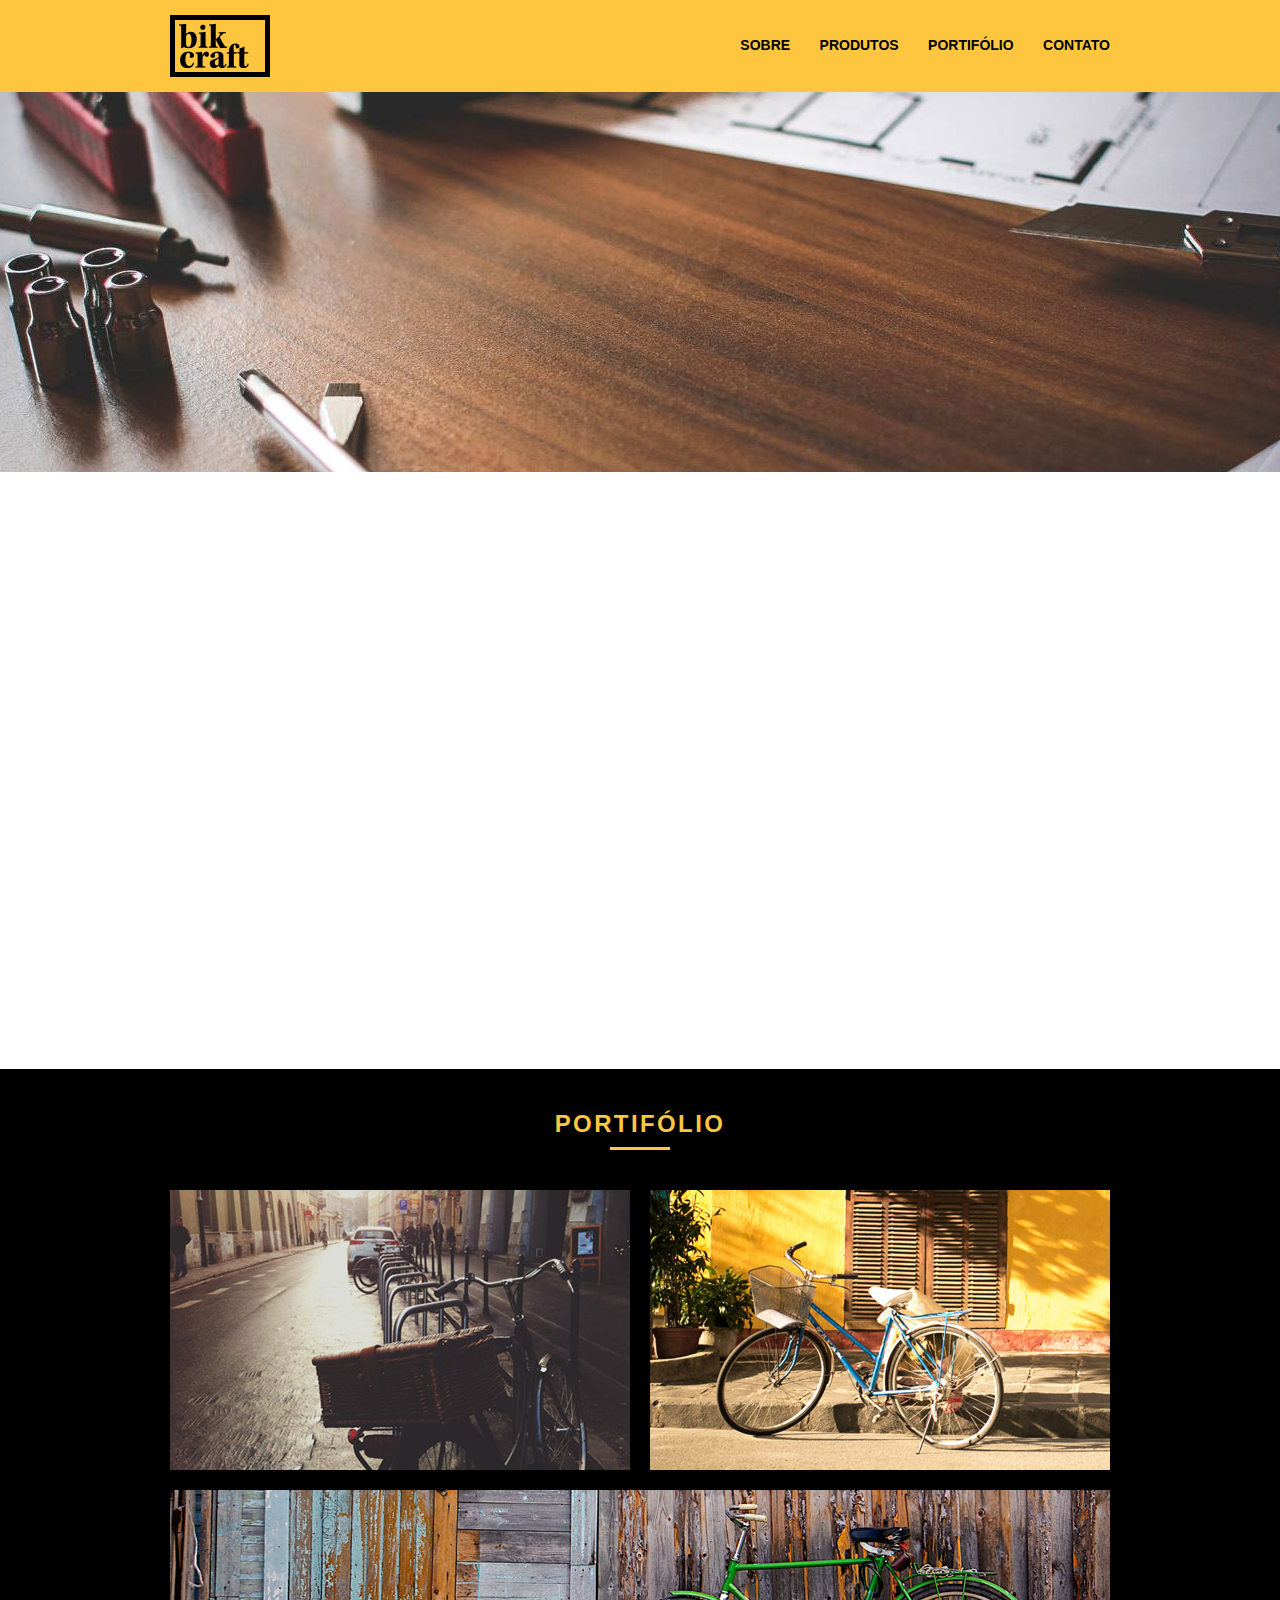
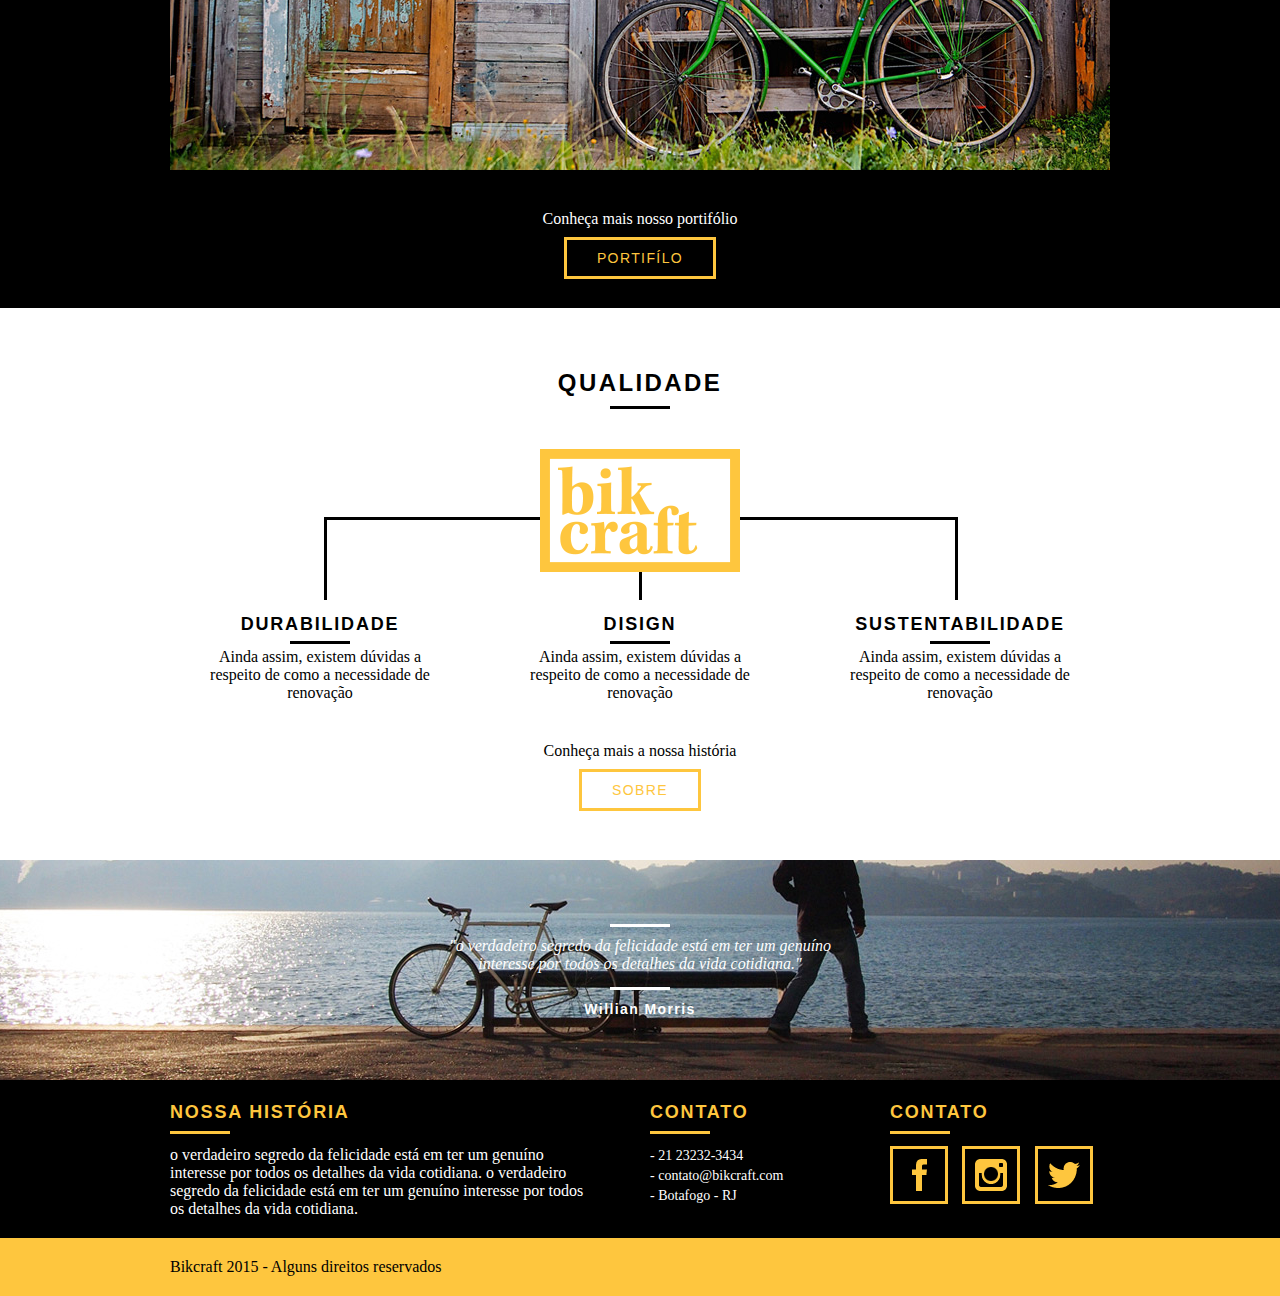
<file: web/index.html>
<!DOCTYPE html>
<html lang="pt-br">
	<head>
		<meta charset="utf-8">
		<title>Bikcraft - Bicibletas Personalizadas</title>
		<meta name="description" content="Compre sua bicicleta personalizada na Bikcraft, 
		possuímos modelos passeio, retor e esporte.">

		<meta property="og:type" content="website"/>
		<meta property="og:title" content="Bikcraft - Bicibletas Personalizadas"/>
		<meta property="og:description" content="Compre sua bicicleta personalizada na 
		Bikcraft, possuímos modelos passeio, retor e esporte."/>
		<meta property="og:url" content="http://bikcraft.com"/>
		<meta property="og:image" content="http://bikcraft.com/img/og-image.png"/>

		<meta name="viewport" content="width=device-width, initial-scale=1">

		<link rel="shortcut icon" href="5898favicon.ico">

		<link rel="stylesheet" href="css/normalize.css">
		<link rel="stylesheet" href="css/reset.css">
		<link rel="stylesheet" href="css/grid.css">
		<link rel="stylesheet" href="css/style.css">
		<script src="js/libs/modernizr.custom.45655.js"></script>
	</head>
	
	<body>
		<header  class="header">
			<div class="container  ">
				<a href="index.html" class="grid-4">
					<img src="img/logo.png"  alt="logo">
				</a>
				<nav class="grid-12 header_menu">
					<ul>
						<li><a href="sobre.html">Sobre</a></li>
						<li><a href="produtos.html">Produtos</a></li>
						<li><a href="portifolio.html">Portifólio</a></li>
						<li><a href="contato.html">Contato</a></li> 
					</ul>
				</nav>
			</div>
		</header>

		<section class="introducao">
			<div class="container">
				<h1>Bicicletas Feitas a Mão</h1>
				<blockquote class="quote-externo">
					<p>"não tenha nada em sua casa que você não considere útil ou acredita ser bonito"</p>
					<cite>Willian Morris</cite>
				</blockquote>
				<a href="produtos.html" class="btn">Orçamento</a>
			</div>
		</section>

		<section class="produtos container animar">
			<h2 class="subtitulo">Produtos</h2>
			<ul class="lista_produtos">
				<li class="grid-1-3">
					<div class="produtos-icones">
						<img src="img/produtos/passeio.png" alt="Bikcraft Passeio">
					</div>
					<h3>Passeio</h3>
					<p>Ainda assim, existem dúvidas a respeito de como a necessidade de renovação</p>
				</li>

				<li class="grid-1-3">
					<div class="produtos-icones">
						<img src="img/produtos/esporte.png" alt="Bikcraft Esporte">
					</div>
					<h3>Esporte</h3>
					<p>Ainda assim, existem dúvidas a respeito de como a necessidade de renovação</p>
				</li>

				<li class="grid-1-3">
					<div class="produtos-icones">
						<img src="img/produtos/retro.png" alt="Bikcraft Retro">
					</div>
					<h3>Retro</h3>
					<p>Ainda assim, existem dúvidas a respeito de como a necessidade de renovação</p>
				</li>
			</ul>

			<div class="call">
				<p>Clique aqui e veja os detalhes dos produtos</p>
				<a href="produtos.html" class="btn btn-preto">Produtos</a>
			</div>
		</section>
		<!-- FECHA PRODUTOS -->

		<section class="portifolio">
			<div class="container">
				<h2 class="subtitulo">Portifólio</h2>
					<div class="portifolio_lista">
						<div class="grid-8"><img src="img/portfolio/retro.jpg" alt="Bicicleta Retro"></div>
						<div class="grid-8"><img src="img/portfolio/passeio.jpg" alt="Bicicleta Passeio"></div>
						<div class="grid-16"><img src="img/portfolio/esporte.jpg" alt="Bicicleta Esporte"></div>
					</div>

					<div class="call">
						<p>Conheça mais nosso portifólio</p>
						<a href="portifolio.html" class="btn">Portifílo</a>
					</div>
			</div>
		</section>

		<section class="qualidade container">
			<h2 class="subtitulo">Qualidade</h2>
			<img src="img/bikcraft-qualidade.png" alt="Bikcraft">
			<ul class="qualidade_lista">
				<li class="grid-1-3">
					<h3>Durabilidade</h3>
					<p>Ainda assim, existem dúvidas a respeito de como a necessidade de renovação</p>
				</li>
				<li class="grid-1-3"> 
					<h3>Disign</h3>
					<p>Ainda assim, existem dúvidas a respeito de como a necessidade de renovação</p>
				</li>
				<li class="grid-1-3">
					<h3>Sustentabilidade</h3>
					<p>Ainda assim, existem dúvidas a respeito de como a necessidade de renovação</p>
				</li>
			</ul>

			<div class="call">
				<p>Conheça mais a nossa história</p>
				<a href="sobre.html" class="btn btn-preto">Sobre</a>
			</div>
		</section>

		<section class="quebra"> 
			<div>
				<blockquote class="quote-externo">
					<p>"o verdadeiro segredo da felicidade está em ter um genuíno 
					interesse por todos os detalhes da vida cotidiana."</p>
					<cite>Willian Morris</cite>
				</blockquote>
			</div>
		</section>

		<footer>
			<div class="footer">
				<div class="container">
					<div class="grid-8 footer_historia">
						<h3>Nossa história</h3>
						<p>o verdadeiro segredo da felicidade está em ter um genuíno 
						interesse por todos os detalhes da vida cotidiana.
						o verdadeiro segredo da felicidade está em ter um genuíno 
						interesse por todos os detalhes da vida cotidiana.</p>
					</div>
					<div class="grid-4 footer_contato">
						<h3>Contato</h3>
						<ul>
							<li>- 21 23232-3434</li>
							<li>- contato@bikcraft.com</li>
							<li>- Botafogo - RJ</li>
						</ul>
					</div>
					<div class="grid-4 footer_redes">
						<h3>Contato</h3>
						<ul>
							<li><a href="http://facebook.com" target="_blank"><img src="img/redes-sociais/facebook.png"></a></li>
							<li><a href="http://instagram.com" target="_blank"><img src="img/redes-sociais/instagram.png"></a></li>
							<li><a href="http://twitter.com" target="_blank"><img src="img/redes-sociais/twitter.png"></a></li>
						</ul>
					</div>
				</div>
			</div>

			<div class="copy">
				<div class="container">
					<p class="grid-16"> Bikcraft 2015 - Alguns direitos reservados</p>
				</div>
			</div>
		</footer>

		<!--JS-->
		<script src="//jax.googleapis.com/ajax/libs/jquery/1.11.2/jquery.min.js"></script>
		<script> window.jQuery || document.write('<script src="js/libs/jquery-1.11.2.min.js"><\/script>')</script>
		
		<script src="js/plugins.js"></script>
		<script src="js/main.js"></script>
		<!--JS-->

	</body>
</html>
</file>
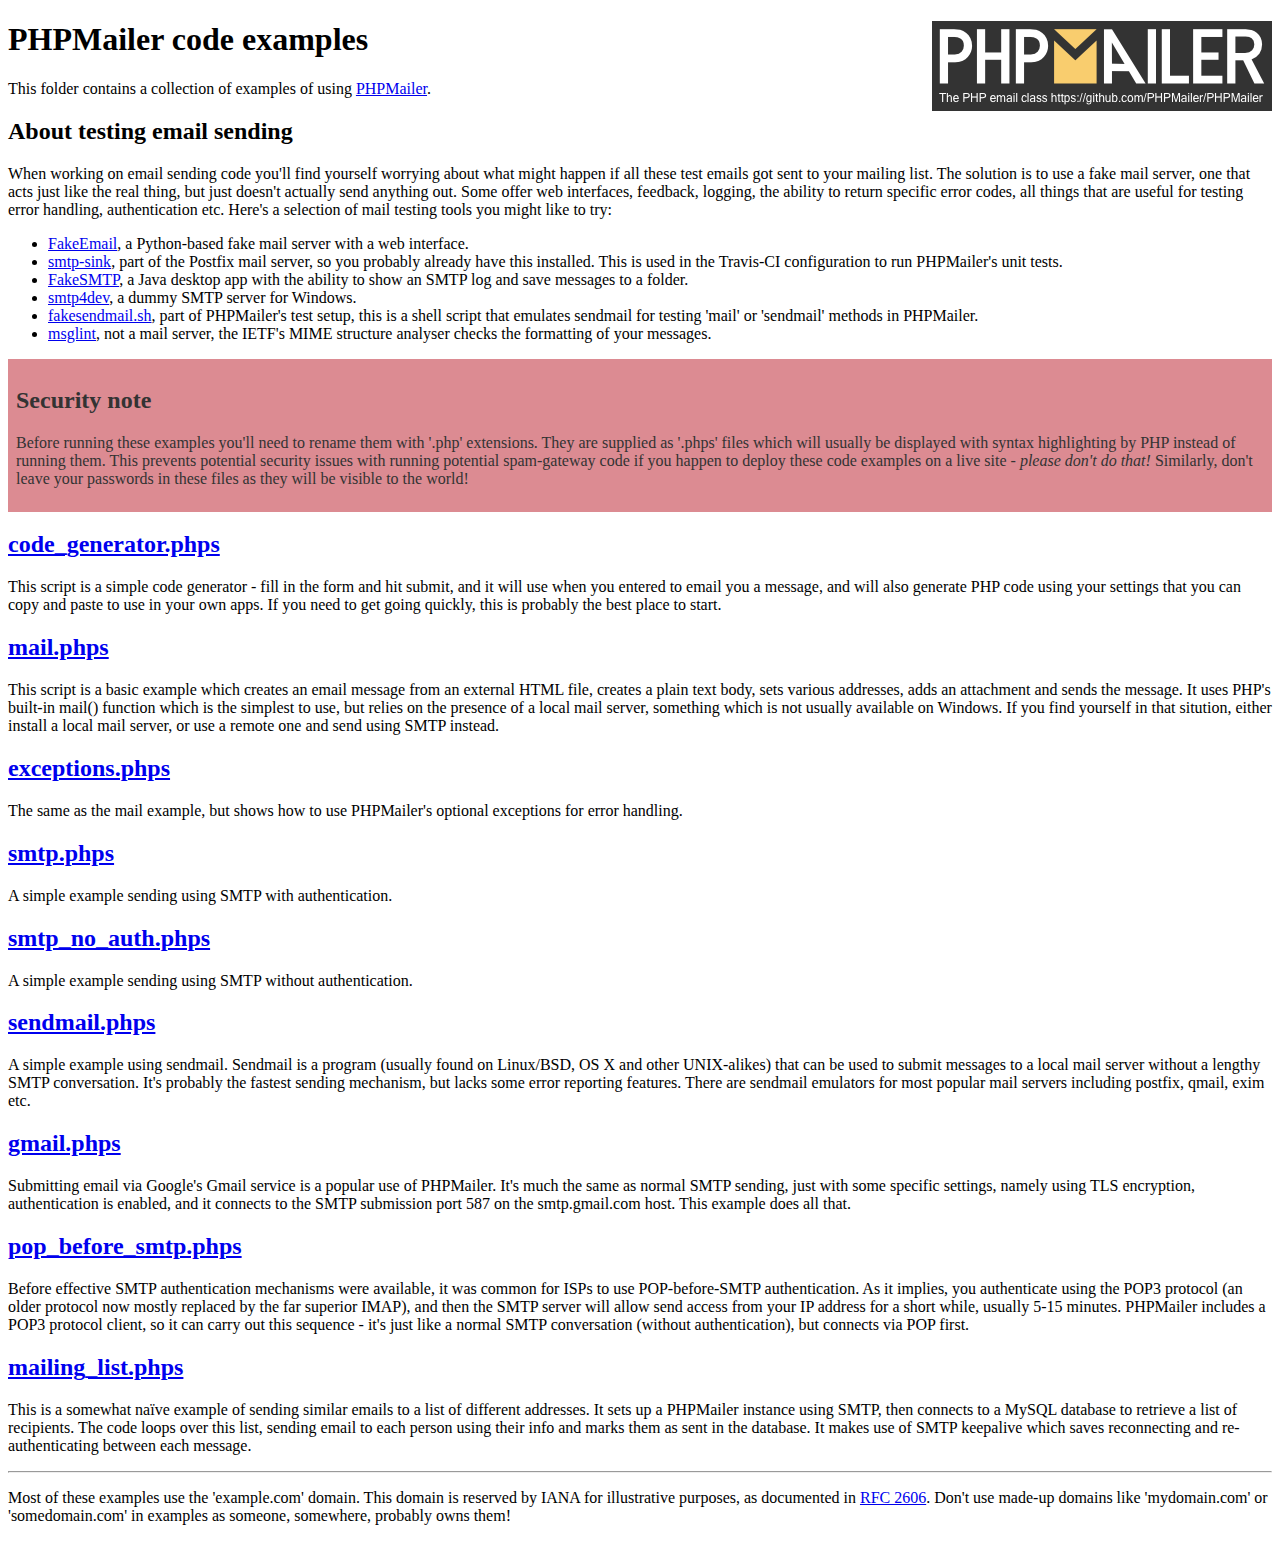
<file: web/PHPMailer/examples/index.html>
<!DOCTYPE html>
<html>
<head>
	<meta charset="UTF-8">
	<title>PHPMailer Examples</title>
</head>
<body>
<h1>PHPMailer code examples<a href="https://github.com/PHPMailer/PHPMailer"><img src="images/phpmailer.png" style="float:right; border:0;" alt="PHPMailer logo"></a></h1>
<p>This folder contains a collection of examples of using <a href="https://github.com/PHPMailer/PHPMailer">PHPMailer</a>.</p>
<h2>About testing email sending</h2>
<p>When working on email sending code you'll find yourself worrying about what might happen if all these test emails got sent to your mailing list. The solution is to use a fake mail server, one that acts just like the real thing, but just doesn't actually send anything out. Some offer web interfaces, feedback, logging, the ability to return specific error codes, all things that are useful for testing error handling, authentication etc. Here's a selection of mail testing tools you might like to try:</p>
<ul>
  <li><a href="https://github.com/isotoma/FakeEmail">FakeEmail</a>, a Python-based fake mail server with a web interface.</li>
  <li><a href="http://www.postfix.org/smtp-sink.1.html">smtp-sink</a>, part of the Postfix mail server, so you probably already have this installed. This is used in the Travis-CI configuration to run PHPMailer's unit tests.</li>
  <li><a href="https://github.com/Nilhcem/FakeSMTP">FakeSMTP</a>, a Java desktop app with the ability to show an SMTP log and save messages to a folder.</li>
  <li><a href="http://smtp4dev.codeplex.com">smtp4dev</a>, a dummy SMTP server for Windows.</li>
  <li><a href="https://github.com/PHPMailer/PHPMailer/blob/master/test/fakesendmail.sh">fakesendmail.sh</a>, part of PHPMailer's test setup, this is a shell script that emulates sendmail for testing 'mail' or 'sendmail' methods in PHPMailer.</li>
  <li><a href="http://tools.ietf.org/tools/msglint/">msglint</a>, not a mail server, the IETF's MIME structure analyser checks the formatting of your messages.</li>
</ul>
<div style="padding: 8px; color: #333333; background-color: #dc8b92">
<h2>Security note</h2>
<p>Before running these examples you'll need to rename them with '.php' extensions. They are supplied as '.phps' files which will usually be displayed with syntax highlighting by PHP instead of running them. This prevents potential security issues with running potential spam-gateway code if you happen to deploy these code examples on a live site - <em>please don't do that!</em> Similarly, don't leave your passwords in these files as they will be visible to the world!</p>
</div>
<h2><a href="code_generator.phps">code_generator.phps</a></h2>
<p>This script is a simple code generator - fill in the form and hit submit, and it will use when you entered to email you a message, and will also generate PHP code using your settings that you can copy and paste to use in your own apps. If you need to get going quickly, this is probably the best place to start.</p>
<h2><a href="mail.phps">mail.phps</a></h2>
<p>This script is a basic example which creates an email message from an external HTML file, creates a plain text body, sets various addresses, adds an attachment and sends the message. It uses PHP's built-in mail() function which is the simplest to use, but relies on the presence of a local mail server, something which is not usually available on Windows. If you find yourself in that sitution, either install a local mail server, or use a remote one and send using SMTP instead.</p>
<h2><a href="exceptions.phps">exceptions.phps</a></h2>
<p>The same as the mail example, but shows how to use PHPMailer's optional exceptions for error handling.</p>
<h2><a href="smtp.phps">smtp.phps</a></h2>
<p>A simple example sending using SMTP with authentication.</p>
<h2><a href="smtp_no_auth.phps">smtp_no_auth.phps</a></h2>
<p>A simple example sending using SMTP without authentication.</p>
<h2><a href="sendmail.phps">sendmail.phps</a></h2>
<p>A simple example using sendmail. Sendmail is a program (usually found on Linux/BSD, OS X and other UNIX-alikes) that can be used to submit messages to a local mail server without a lengthy SMTP conversation. It's probably the fastest sending mechanism, but lacks some error reporting features. There are sendmail emulators for most popular mail servers including postfix, qmail, exim etc.</p>
<h2><a href="gmail.phps">gmail.phps</a></h2>
<p>Submitting email via Google's Gmail service is a popular use of PHPMailer. It's much the same as normal SMTP sending, just with some specific settings, namely using TLS encryption, authentication is enabled, and it connects to the SMTP submission port 587 on the smtp.gmail.com host. This example does all that.</p>
<h2><a href="pop_before_smtp.phps">pop_before_smtp.phps</a></h2>
<p>Before effective SMTP authentication mechanisms were available, it was common for ISPs to use POP-before-SMTP authentication. As it implies, you authenticate using the POP3 protocol (an older protocol now mostly replaced by the far superior IMAP), and then the SMTP server will allow send access from your IP address for a short while, usually 5-15 minutes. PHPMailer includes a POP3 protocol client, so it can carry out this sequence - it's just like a normal SMTP conversation (without authentication), but connects via POP first.</p>
<h2><a href="mailing_list.phps">mailing_list.phps</a></h2>
<p>This is a somewhat naïve example of sending similar emails to a list of different addresses. It sets up a PHPMailer instance using SMTP, then connects to a MySQL database to retrieve a list of recipients. The code loops over this list, sending email to each person using their info and marks them as sent in the database. It makes use of SMTP keepalive which saves reconnecting and re-authenticating between each message.</p>
<hr>
<p>Most of these examples use the 'example.com' domain. This domain is reserved by IANA for illustrative purposes, as documented in <a href="http://tools.ietf.org/html/rfc2606">RFC 2606</a>. Don't use made-up domains like 'mydomain.com' or 'somedomain.com' in examples as someone, somewhere, probably owns them!</p>
</body>
</html>
</file>
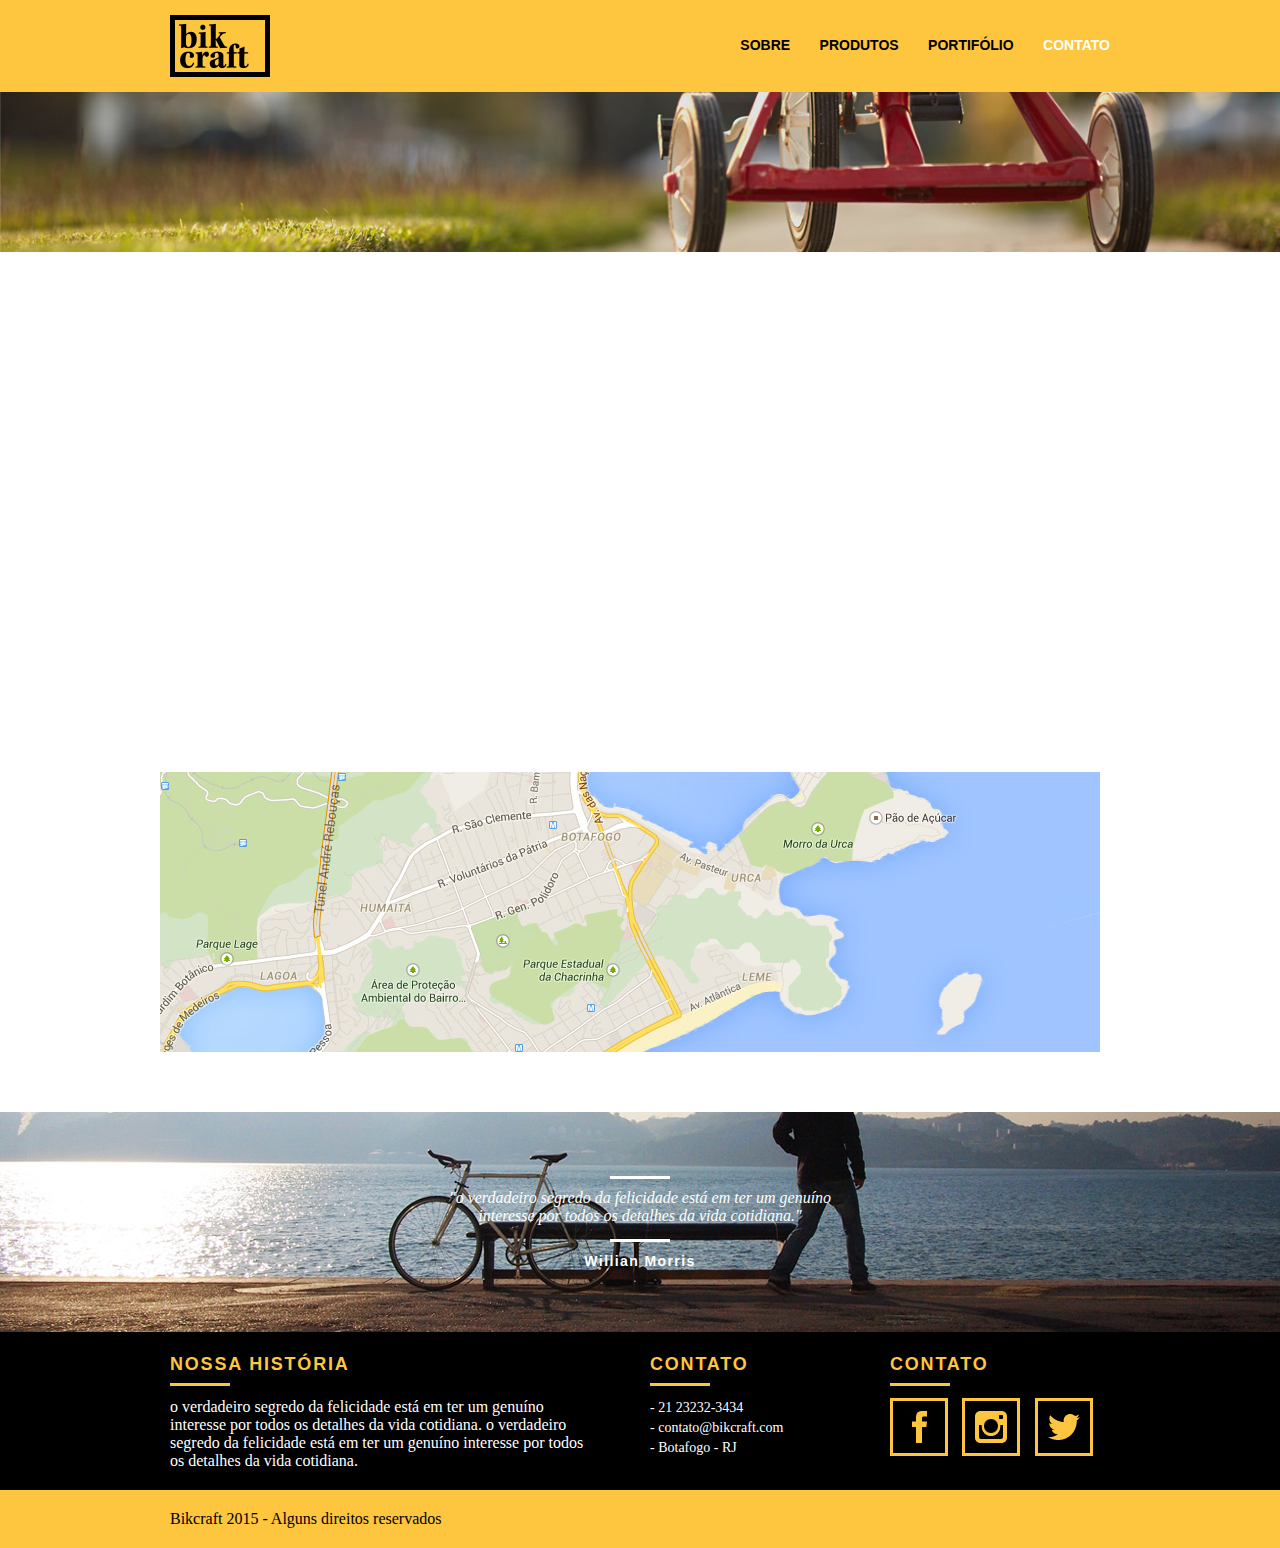
<file: web/contato.html>
<!DOCTYPE html>
<html lang="pt-br">
    <head>
        <meta charset="utf-8">
        <title>Contato</title>

        <meta name="description" content="Compre sua bicicleta personalizada na Bikcraft, 
		possuímos modelos passeio, retor e esporte.">

		<meta property="og:type" content="website"/>
		<meta property="og:title" content="Bikcraft - Bicibletas Personalizadas"/>
		<meta property="og:description" content="Compre sua bicicleta personalizada na 
		Bikcraft, possuímos modelos passeio, retor e esporte."/>
		<meta property="og:url" content="http://bikcraft.com"/>
		<meta property="og:image" content="http://bikcraft.com/img/og-image.png"/>

		<meta name="viewport" content="width=device-width, initial-scale=1">

		<link rel="shortcut icon" href="5898favicon.ico">

        <link rel="stylesheet" href="css/normalize.css">
		<link rel="stylesheet" href="css/reset.css">
		<link rel="stylesheet" href="css/grid.css">
        <link rel="stylesheet" href="css/style.css">
        <script src="js/libs/modernizr.custom.45655.js"></script>
    </head>

    
    <body>
        <header  class="header">
            <div class="container">
                <a href="index.html" class="grid-4">
                    <img src="img/logo.png"  alt="logo">
                </a>
                <nav class="grid-12 header_menu">
                    <ul>
                        <li><a href="sobre.html">Sobre</a></li>
                        <li><a href="produtos.html">Produtos</a></li>
                        <li><a href="portifolio.html">Portifólio</a></li>
                        <li><a href="contato.html" class="ativo">Contato</a></li> 
                    </ul>
                </nav>
            </div>
        </header>

        <section class="introducao-interna interna_contato">
            <div class="container">
                <h1>Contato</h1>
                <p>Entre em conato com nossa equipe</p>
            </div>
        </section>

        <section class="contato container animar-interno">
            <form action="enviar.php" method="post" name="form" class="contato_form grid-8 formphp">
                <label for="nome">Nome</label>
                <input id="nome" name="nome" type="text">
                <label for="email">E-mail</label>
                <input id="email" name="email" type="text">
                <label for="telefone">Telefone</label>
                <input id="telefone" name="telefone" type="text">
            
                <label class="nao-aparece">Se você não é um robô, deixe em branco.</label>
                <input type="text" class="nao-aparece" name="leaveblank">
                <label class="nao-aparece">Se você não é um robô, não mude este campo.</label>
                <input type="text" class="nao-aparece" name="dontchange" value="http://" >
            
                <label for="mensagem">Mensagem</label>
                <textarea name="mensagem" id="mensagem"></textarea>
            
                <button id="enviar" name="enviar" type="submit" class="btn btn-preto">Enviar</button>
            </form>

            <div class="contato_dados grid-8">
                <h3>Dados</h3>
                <span>+55 21 93223 3232</span>
                <span class="dados_email">orcamento@bikcraft.com</span>
                <span>Rua Ali Perto - Botafogo</span>
                <span class="dados_end">Rio de Janeiro - RJ - Brasil</span>

                <h3>Monte a sua Bikcraft</h3>
                <p>Escolha as especificações:</p>
                <ul>
                    <li><a href="http://facebook.com" target="_blank"><img src="img/redes-sociais/facebook.png"></a></li>
                    <li><a href="http://instagram.com" target="_blank"><img src="img/redes-sociais/instagram.png"></a></li>
                    <li><a href="http://twitter.com" target="_blank"><img src="img/redes-sociais/twitter.png"></a></li>
                </ul>
            </div>
        </section>

        <section class="container contato_mapa">
            <a href="http://google.com" target="_blank">
                <img src="img/endereco-bikcraft.jpg" alt="Endereço Bikcraft">
            </a>
        </section>

        <section class="quebra"> 
            <div>
                <blockquote class="quote-externo">
                    <p>"o verdadeiro segredo da felicidade está em ter um genuíno 
                    interesse por todos os detalhes da vida cotidiana."</p>
                    <cite>Willian Morris</cite>
                </blockquote>
            </div>
        </section>


        <footer>
            <div class="footer">
                <div class="container">
                    <div class="grid-8 footer_historia">
                        <h3>Nossa história</h3>
                        <p>o verdadeiro segredo da felicidade está em ter um genuíno 
                        interesse por todos os detalhes da vida cotidiana.
                        o verdadeiro segredo da felicidade está em ter um genuíno 
                        interesse por todos os detalhes da vida cotidiana.</p>
                    </div>
                    <div class="grid-4 footer_contato">
                        <h3>Contato</h3>
                        <ul>
                            <li>- 21 23232-3434</li>
                            <li>- contato@bikcraft.com</li>
                            <li>- Botafogo - RJ</li>
                        </ul>
                    </div>
                    <div class="grid-4 footer_redes">
                        <h3>Contato</h3>
                        <ul>
                            <li><a href="http://facebook.com" target="_blank"><img src="img/redes-sociais/facebook.png"></a></li>
                            <li><a href="http://instagram.com" target="_blank"><img src="img/redes-sociais/instagram.png"></a></li>
                            <li><a href="http://twitter.com" target="_blank"><img src="img/redes-sociais/twitter.png"></a></li>
                        </ul>
                    </div>
                </div>
            </div>
            <div class="copy">
                <div class="container">
                    <p class="grid-16"> Bikcraft 2015 - Alguns direitos reservados</p>
                </div>
            </div>
        </footer>

		<!--JS-->
		<script src="//jax.googleapis.com/ajax/libs/jquery/1.11.2/jquery.min.js"></script>
		<script> window.jQuery || document.write('<script src="js/libs/jquery-1.11.2.min.js"><\/script>')</script>
		
		<script src="js/plugins.js"></script>
		<script src="js/main.js"></script>
		<!--JS-->

    </body>
</html>
</file>
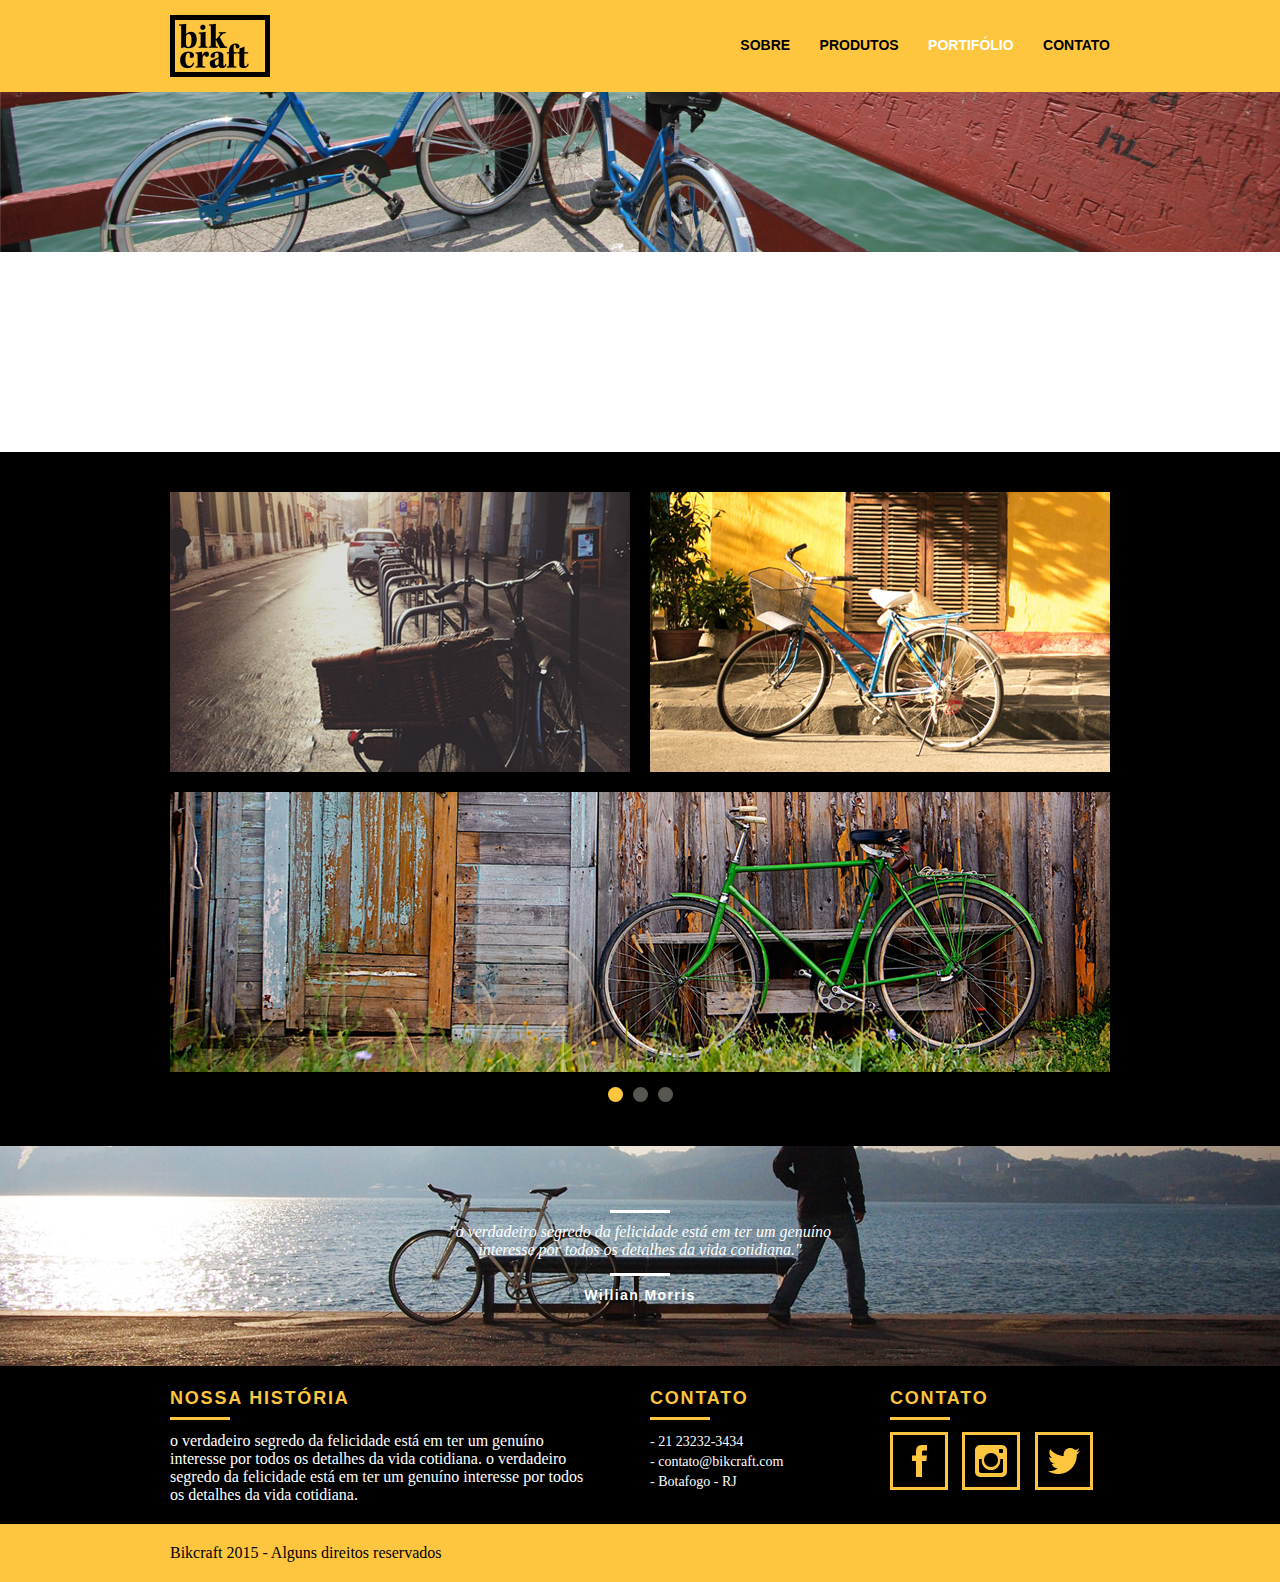
<file: web/portifolio.html>
<!DOCTYPE html>
<html lang="pt-br">
    <head>
        <meta charset="utf-8">
        <title>Portifólio</title>

        <meta name="description" content="Compre sua bicicleta personalizada na Bikcraft, 
		possuímos modelos passeio, retor e esporte.">

		<meta property="og:type" content="website"/>
		<meta property="og:title" content="Bikcraft - Bicibletas Personalizadas"/>
		<meta property="og:description" content="Compre sua bicicleta personalizada na 
		Bikcraft, possuímos modelos passeio, retor e esporte."/>
		<meta property="og:url" content="http://bikcraft.com"/>
		<meta property="og:image" content="http://bikcraft.com/img/og-image.png"/>

		<meta name="viewport" content="width=device-width, initial-scale=1">

		<link rel="shortcut icon" href="5898favicon.ico">

        <link rel="stylesheet" href="css/normalize.css">
		<link rel="stylesheet" href="css/reset.css">
		<link rel="stylesheet" href="css/grid.css">
        <link rel="stylesheet" href="css/style.css">
        <script src="js/libs/modernizr.custom.45655.js"></script>
    </head>

    
    <body>
        <header  class="header">
            <div class="container  ">
                <a href="index.html" class="grid-4">
                    <img src="img/logo.png"  alt="logo">
                </a>
                <nav class="grid-12 header_menu">
                    <ul>
                        <li><a href="sobre.html">Sobre</a></li>
                        <li><a href="produtos.html">Produtos</a></li>
                        <li><a href="portifolio.html" class="ativo">Portifólio</a></li>
                        <li><a href="contato.html">Contato</a></li> 
                    </ul>
                </nav>
            </div>
        </header>

        <section class="introducao-interna interna_portifolio">
            <div class="container">
                <h1>Portifólio</h1>
                <p>Conheça os projetos que amamos mostrar</p>
            </div>
        </section>

        <section class="container animar-interno">
            <ul class="rslides">
                <li>
                    <blockquote class="quote_clientes">
                        <p>"No mundo atual, a contínua expansão de nossa atividade cumpre um papel
                        essencial na formulação da gestão inovadora da qual fazemos parte."</p>
                        <cite>Barbara Moss</cite>
                    </blockquote>
                </li>

                <li>
                    <blockquote class="quote_clientes">
                        <p>"Nossa atividade cumpre um papel
                        essencial na formulação da gestão inovadora da qual fazemos parte."</p>
                        <cite>Edvaldo Troxa</cite>
                    </blockquote>
                </li>

                <li>
                    <blockquote class="quote_clientes">
                        <p>"No mundo atual, a contínua expansão de nossa atividade cumpre um papel, 
                        a contínua expansão de nossa atividade cumpre
                        essencial na formulação da gestão inovadora da qual fazemos parte."</p>
                        <cite>Raimulda Pereira</cite>
                    </blockquote>
                </li>
            </ul>
        </section>

        <section class="portifolio">
			<div class="container">
                    <ul class="portifolio_lista rslides_portfolio">
                        <li>
                            <div class="grid-8"><img src="img/portfolio/retro.jpg" alt="Bicicleta Retro"></div>
                            <div class="grid-8"><img src="img/portfolio/passeio.jpg" alt="Bicicleta Passeio"></div>
                            <div class="grid-16"><img src="img/portfolio/esporte.jpg" alt="Bicicleta Esporte"></div>
                        </li>
                        <li>
                            <div class="grid-8"><img src="img/portfolio/passeio.jpg" alt="Bicicleta Retro"></div>
                            <div class="grid-8"><img src="img/portfolio/passeio.jpg" alt="Bicicleta Passeio"></div>
                            <div class="grid-16"><img src="img/portfolio/esporte.jpg" alt="Bicicleta Esporte"></div>
                        </li>
                        <li>
                            <div class="grid-8"><img src="img/portfolio/passeio.jpg" alt="Bicicleta Passeio"></div>
                            <div class="grid-8"><img src="img/portfolio/retro.jpg" alt="Bicicleta Retro"></div>
                            <div class="grid-16"><img src="img/portfolio/esporte.jpg" alt="Bicicleta Esporte"></div>
                        </li>
					</ul>
			</div>
		</section>

        <section class="quebra"> 
            <div>
                <blockquote class="quote-externo">
                    <p>"o verdadeiro segredo da felicidade está em ter um genuíno 
                    interesse por todos os detalhes da vida cotidiana."</p>
                    <cite>Willian Morris</cite>
                </blockquote>
            </div>
        </section>


        <footer>
            <div class="footer">
                <div class="container">
                    <div class="grid-8 footer_historia">
                        <h3>Nossa história</h3>
                        <p>o verdadeiro segredo da felicidade está em ter um genuíno 
                        interesse por todos os detalhes da vida cotidiana.
                        o verdadeiro segredo da felicidade está em ter um genuíno 
                        interesse por todos os detalhes da vida cotidiana.</p>
                    </div>
                    <div class="grid-4 footer_contato">
                        <h3>Contato</h3>
                        <ul>
                            <li>- 21 23232-3434</li>
                            <li>- contato@bikcraft.com</li>
                            <li>- Botafogo - RJ</li>
                        </ul>
                    </div>
                    <div class="grid-4 footer_redes">
                        <h3>Contato</h3>
                        <ul>
                            <li><a href="http://facebook.com" target="_blank"><img src="img/redes-sociais/facebook.png"></a></li>
                            <li><a href="http://instagram.com" target="_blank"><img src="img/redes-sociais/instagram.png"></a></li>
                            <li><a href="http://twitter.com" target="_blank"><img src="img/redes-sociais/twitter.png"></a></li>
                        </ul>
                    </div>
                </div>
            </div>
            <div class="copy">
                <div class="container">
                    <p class="grid-16"> Bikcraft 2015 - Alguns direitos reservados</p>
                </div>
            </div>
        </footer>

		<!--JS-->
		<script src="//jax.googleapis.com/ajax/libs/jquery/1.11.2/jquery.min.js"></script>
		<script> window.jQuery || document.write('<script src="js/libs/jquery-1.11.2.min.js"><\/script>')</script>
		
		<script src="js/plugins.js"></script>
		<script src="js/main.js"></script>
		<!--JS-->

    </body>
</html>
</file>
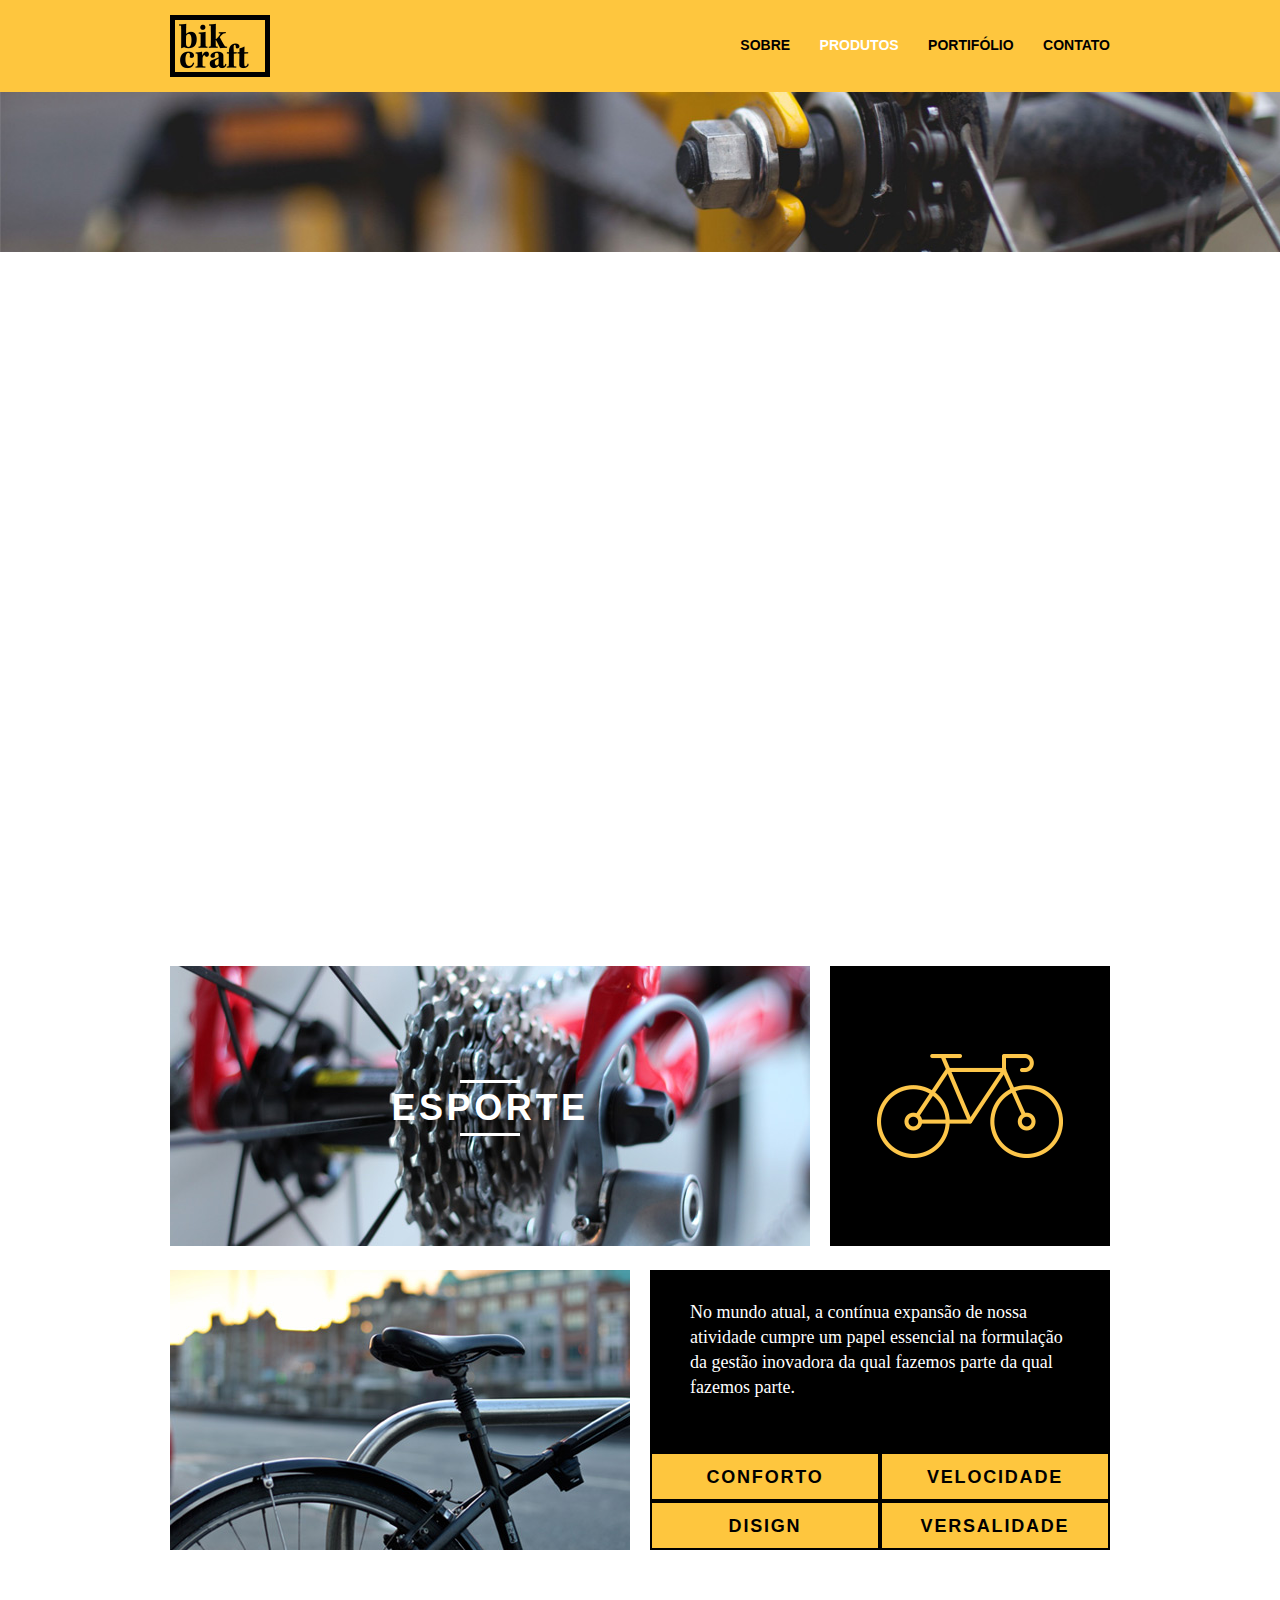
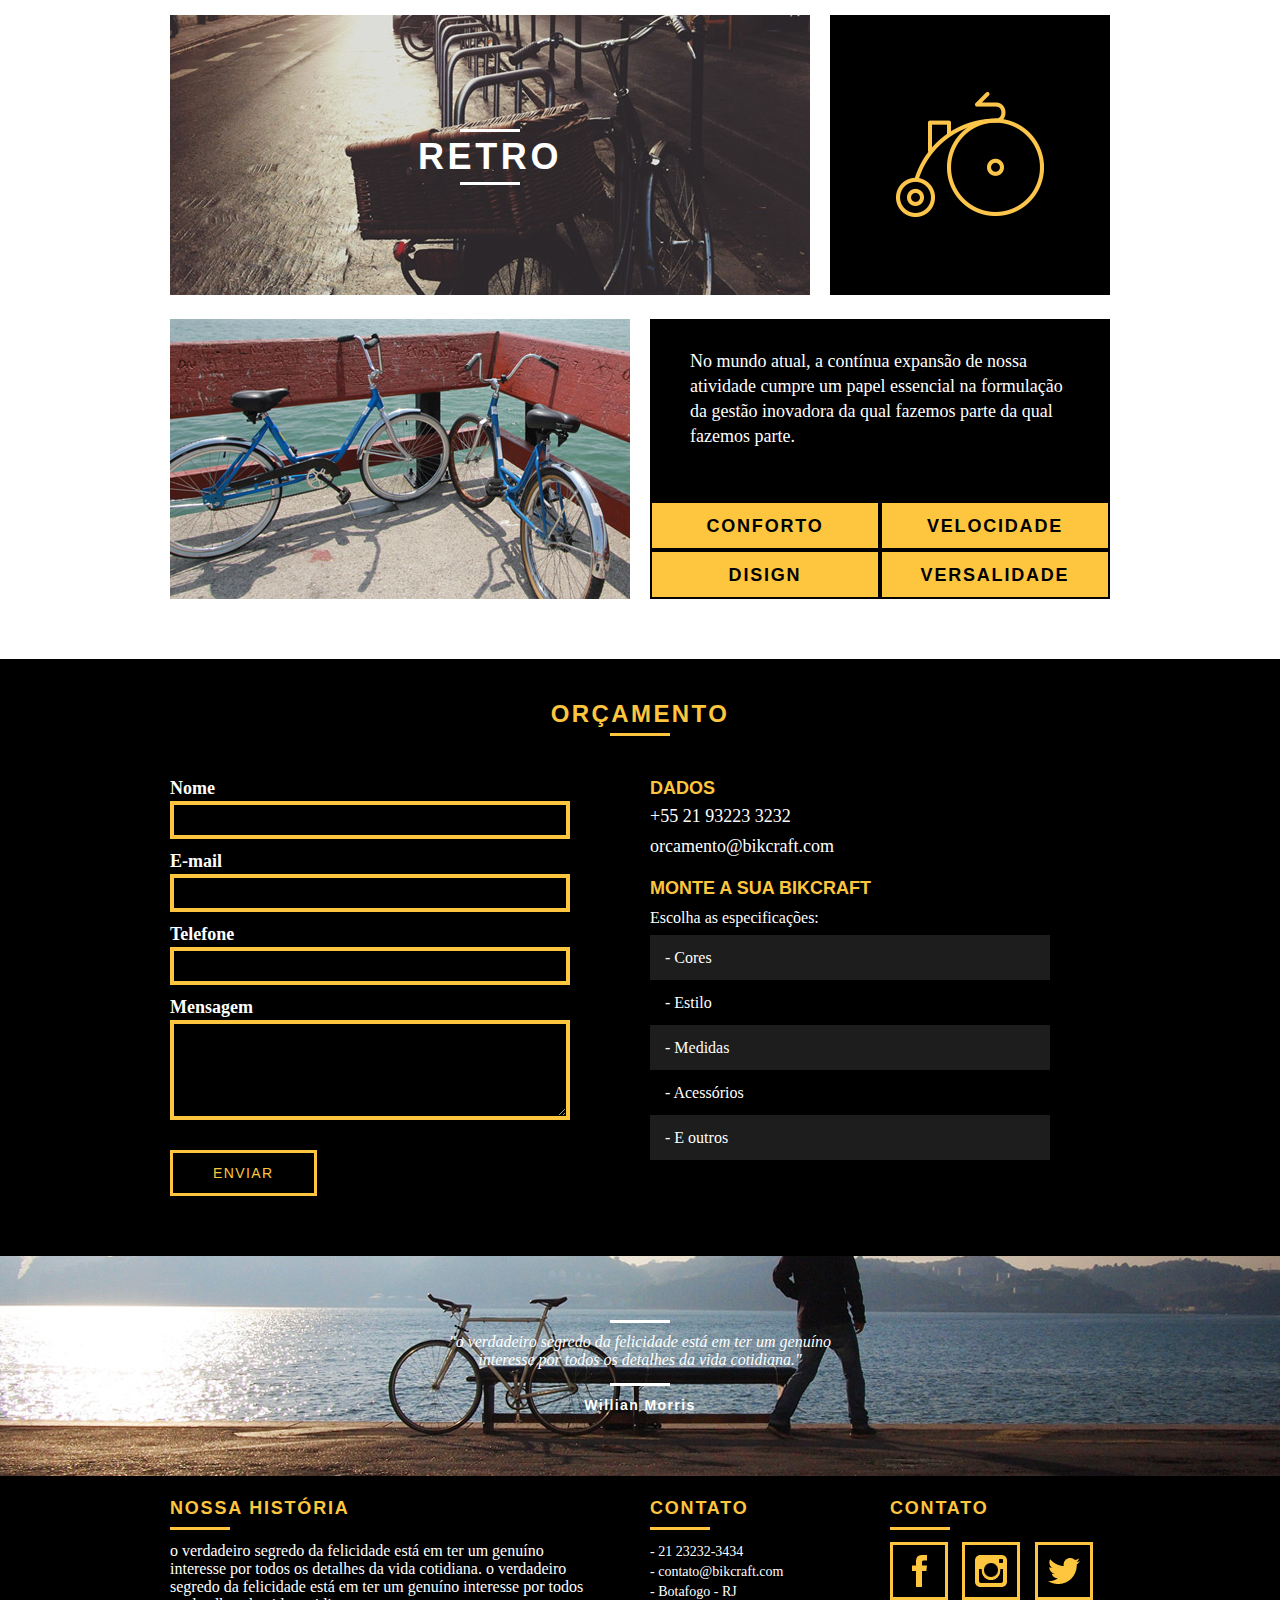
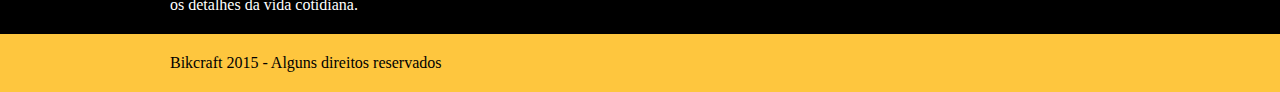
<file: web/produtos.html>
<!DOCTYPE html>
<html lang="pt-br">
    <head>
        <meta charset="utf-8">
        <title>Produtos</title>

        <meta name="description" content="Compre sua bicicleta personalizada na Bikcraft, 
		possuímos modelos passeio, retor e esporte.">

		<meta property="og:type" content="website"/>
		<meta property="og:title" content="Bikcraft - Bicibletas Personalizadas"/>
		<meta property="og:description" content="Compre sua bicicleta personalizada na 
		Bikcraft, possuímos modelos passeio, retor e esporte."/>
		<meta property="og:url" content="http://bikcraft.com"/>
		<meta property="og:image" content="http://bikcraft.com/img/og-image.png"/>

		<meta name="viewport" content="width=device-width, initial-scale=1">

		<link rel="shortcut icon" href="5898favicon.ico">

        <link rel="stylesheet" href="css/normalize.css">
		<link rel="stylesheet" href="css/reset.css">
		<link rel="stylesheet" href="css/grid.css">
        <link rel="stylesheet" href="css/style.css">
        <script src="js/libs/modernizr.custom.45655.js"></script>
    </head>

    
    <body>
        <header  class="header">
            <div class="container  ">
                <a href="index.html" class="grid-4">
                    <img src="img/logo.png"  alt="logo">
                </a>
                <nav class="grid-12 header_menu">
                    <ul>
                        <li><a href="sobre.html">Sobre</a></li>
                        <li><a href="produtos.html"  class="ativo">Produtos</a></li>
                        <li><a href="portifolio.html">Portifólio</a></li>
                        <li><a href="contato.html">Contato</a></li> 
                    </ul>
                </nav>
            </div>
        </header>

        <section class="introducao-interna interna_produtos ">
            <div class="container">
                <h1>Produtos</h1>
                <p>Conheça mais nossos produtos</p>
            </div>
        </section>


        <section class="container produto_item animar-interno">
            <div class="grid-11">
                <img src="img/produtos/bikcraft-passeio-1.jpg" alt="Bikcraft Passeio 1">
                <h2>Passeio</h2>
            </div>
            <div class="grid-5 produto-icone">
                <img src="img/produtos/passeio.png" alt="Bikcraft Passeio Ícone">
            </div>

            <div class="grid-8">
                <img src="img/produtos/bikcraft-passeio-2.jpg" alt="Bikcraft Passeio 2">
            </div>
            <div class="grid-8 produto_info">
                <p>No mundo atual, a contínua expansão de nossa atividade 
                cumpre um papel essencial na formulação da gestão inovadora 
                da qual fazemos parte da qual fazemos parte.</p>
                <ul>
                    <li>Conforto</li>
                    <li>Velocidade</li>
                    <li>Disign</li>
                    <li>Versalidade</li>
                </ul>
            </div>
        </section>

        <section class="container produto_item">
            <div class="grid-11">
                <img src="img/produtos/bikcraft-esporte-1.jpg" alt="Bikcraft Esporte 1">
                <h2>Esporte</h2>
            </div>
            <div class="grid-5 produto-icone">
                <img src="img/produtos/esporte.png" alt="Bikcraft Esporte Ícone">
            </div>

            <div class="grid-8">
                <img src="img/produtos/bikcraft-esporte-2.jpg" alt="Bikcraft Esporte 2">
            </div>
            <div class="grid-8 produto_info">
                <p>No mundo atual, a contínua expansão de nossa atividade 
                cumpre um papel essencial na formulação da gestão inovadora 
                da qual fazemos parte da qual fazemos parte.</p>
                <ul>
                    <li>Conforto</li>
                    <li>Velocidade</li>
                    <li>Disign</li>
                    <li>Versalidade</li>
                </ul>
            </div>
        </section>

        <section class="container produto_item">
            <div class="grid-11">
                <img src="img/produtos/bikcraft-retro-1.jpg" alt="Bikcraft Retro 1">
                <h2>Retro</h2>
            </div>
            <div class="grid-5 produto-icone">
                <img src="img/produtos/retro.png" alt="Bikcraft Retro Ícone">
            </div>

            <div class="grid-8">
                <img src="img/produtos/bikcraft-retro-2.jpg" alt="Bikcraft Retro 2">
            </div>
            <div class="grid-8 produto_info">
                <p>No mundo atual, a contínua expansão de nossa atividade 
                cumpre um papel essencial na formulação da gestão inovadora 
                da qual fazemos parte da qual fazemos parte.</p>
                <ul>
                    <li>Conforto</li>
                    <li>Velocidade</li>
                    <li>Disign</li>
                    <li>Versalidade</li>
                </ul>
            </div>
        </section>


        <section class="orcamento">
            <div class="container">
                <h2 class="subtitulo">Orçamento</h2>
                <form action="enviar.php" method="post" name="form" class="formphp form grid-8">
                    <label for="nome">Nome</label>
                    <input id="nome" name="nome" type="text">
                    <label for="email">E-mail</label>
                    <input id="email" name="email" type="text">
                    <label for="telefone">Telefone</label>
                    <input id="telefone" name="telefone" type="text">
                
                    <label class="nao-aparece">Se você não é um robô, deixe em branco.</label>
                    <input type="text" class="nao-aparece" name="leaveblank">
                    <label class="nao-aparece">Se você não é um robô, não mude este campo.</label>
                    <input type="text" class="nao-aparece" name="dontchange" value="http://" >
                
                    <label for="mensagem">Mensagem</label>
                    <textarea name="mensagem" id="mensagem"></textarea>
                
                    <button id="enviar" name="enviar" type="submit" class="btn">Enviar</button>
                </form>

                <div class="orcamento_dados grid-8">
                    <h3>Dados</h3>
                    <span>+55 21 93223 3232</span>
                    <span class="dados_email">orcamento@bikcraft.com</span>

                    <h3>Monte a sua Bikcraft</h3>
                    <p>Escolha as especificações:</p>
                    <ul>
                        <li>- Cores</li>
                        <li>- Estilo</li>
                        <li>- Medidas</li>
                        <li>- Acessórios</li>
                        <li>- E outros</li>
                    </ul>
                </div>
            </div>
        </section>

        <section class="quebra"> 
            <div>
                <blockquote class="quote-externo">
                    <p>"o verdadeiro segredo da felicidade está em ter um genuíno 
                    interesse por todos os detalhes da vida cotidiana."</p>
                    <cite>Willian Morris</cite>
                </blockquote>
            </div>
        </section>


        <footer>
            <div class="footer">
                <div class="container">
                    <div class="grid-8 footer_historia">
                        <h3>Nossa história</h3>
                        <p>o verdadeiro segredo da felicidade está em ter um genuíno 
                        interesse por todos os detalhes da vida cotidiana.
                        o verdadeiro segredo da felicidade está em ter um genuíno 
                        interesse por todos os detalhes da vida cotidiana.</p>
                    </div>
                    <div class="grid-4 footer_contato">
                        <h3>Contato</h3>
                        <ul>
                            <li>- 21 23232-3434</li>
                            <li>- contato@bikcraft.com</li>
                            <li>- Botafogo - RJ</li>
                        </ul>
                    </div>
                    <div class="grid-4 footer_redes">
                        <h3>Contato</h3>
                        <ul>
                            <li><a href="http://facebook.com" target="_blank"><img src="img/redes-sociais/facebook.png"></a></li>
                            <li><a href="http://instagram.com" target="_blank"><img src="img/redes-sociais/instagram.png"></a></li>
                            <li><a href="http://twitter.com" target="_blank"><img src="img/redes-sociais/twitter.png"></a></li>
                        </ul>
                    </div>
                </div>
            </div>
            <div class="copy">
                <div class="container">
                    <p class="grid-16"> Bikcraft 2015 - Alguns direitos reservados</p>
                </div>
            </div>
        </footer>

		<!--JS-->
		<script src="//jax.googleapis.com/ajax/libs/jquery/1.11.2/jquery.min.js"></script>
		<script> window.jQuery || document.write('<script src="js/libs/jquery-1.11.2.min.js"><\/script>')</script>
		
		<script src="js/plugins.js"></script>
		<script src="js/main.js"></script>
		<!--JS-->

    </body>
</html>
</file>
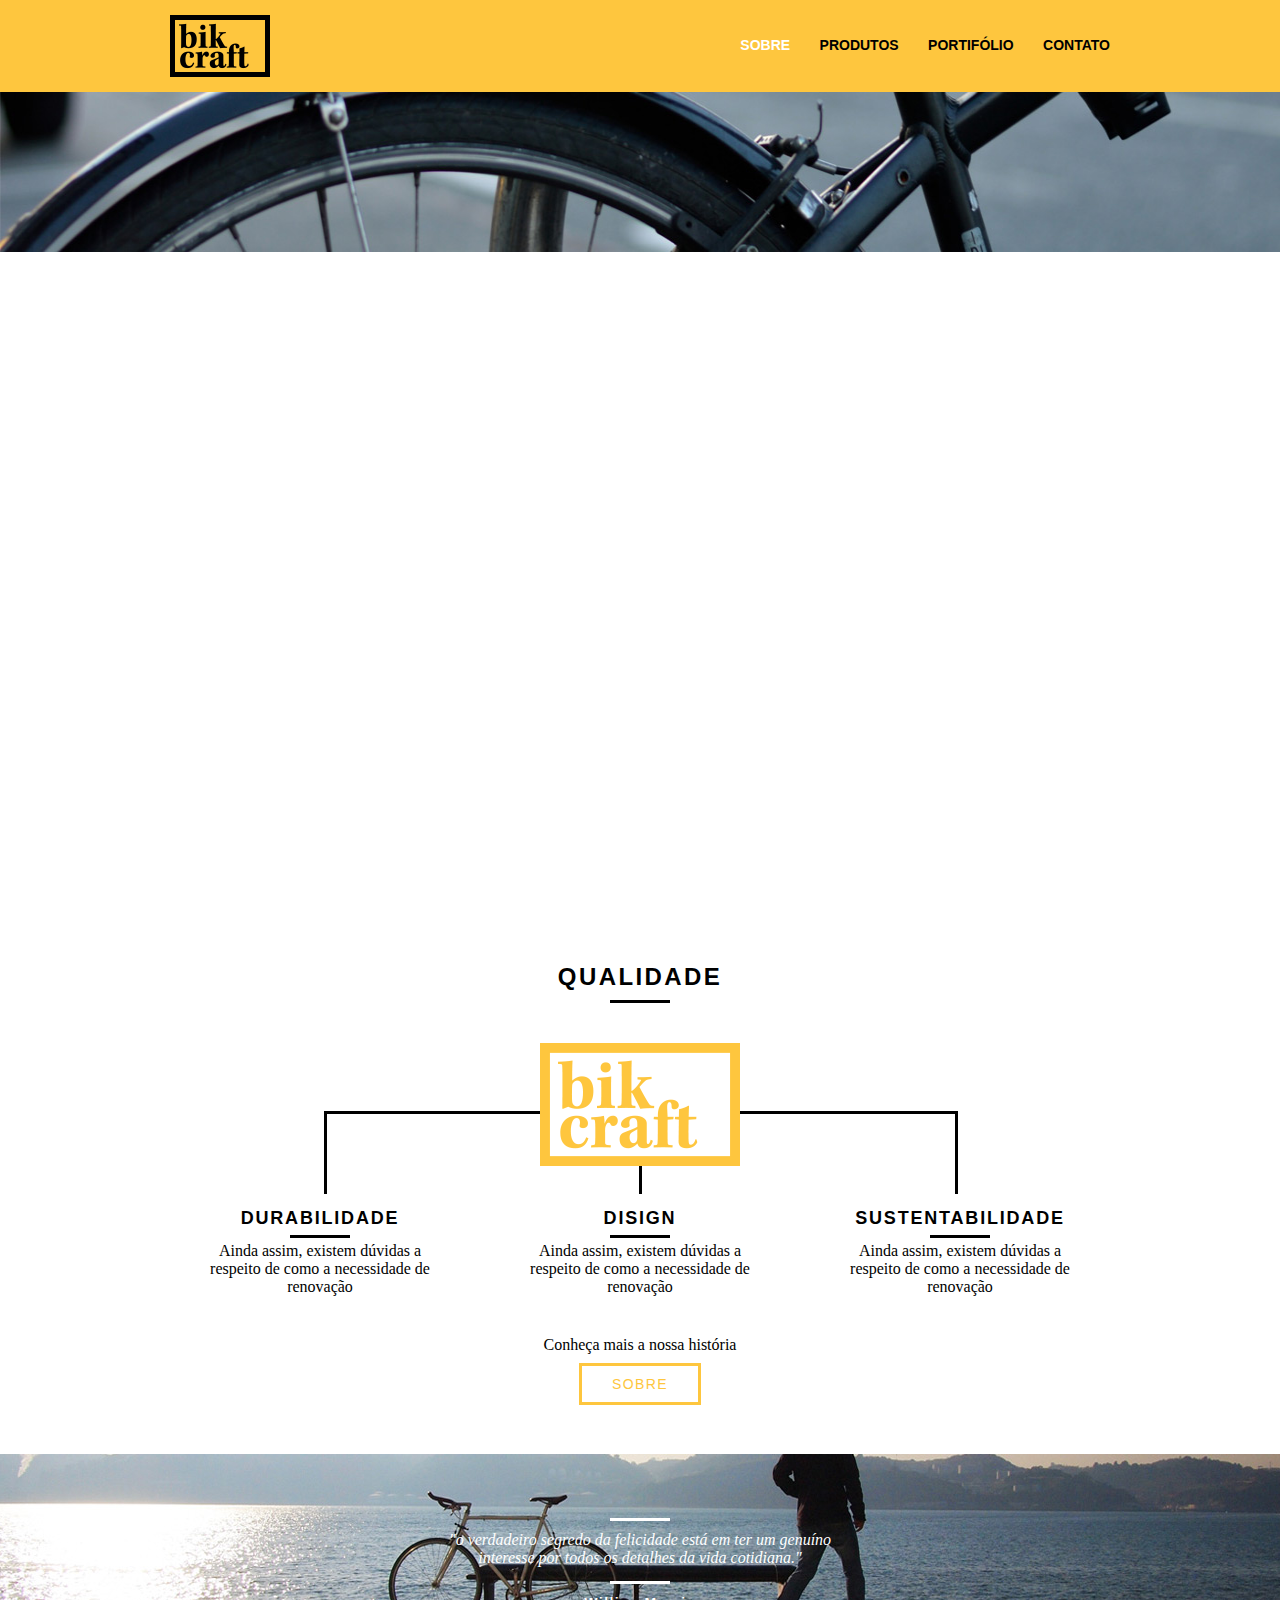
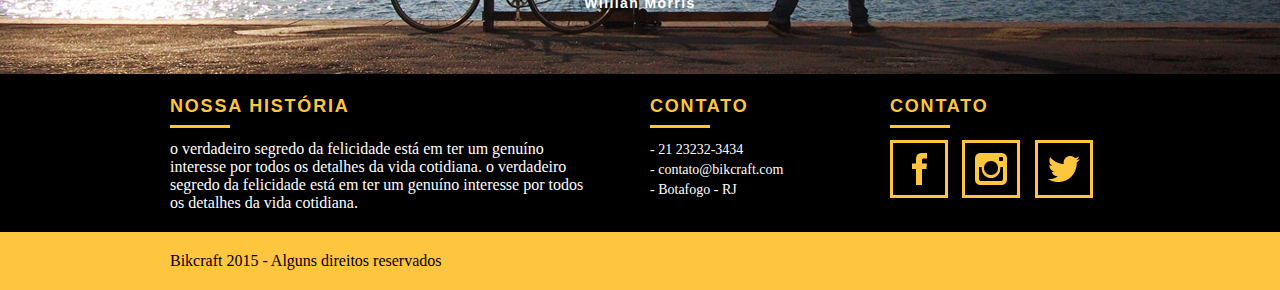
<file: web/sobre.html>
<!DOCTYPE html>
<html lang="pt-br">
    <head>
        <meta charset="utf-8">
        <title>Sobre</title>

        <meta name="description" content="Compre sua bicicleta personalizada na Bikcraft, 
		possuímos modelos passeio, retor e esporte.">

		<meta property="og:type" content="website"/>
		<meta property="og:title" content="Bikcraft - Bicibletas Personalizadas"/>
		<meta property="og:description" content="Compre sua bicicleta personalizada na 
		Bikcraft, possuímos modelos passeio, retor e esporte."/>
		<meta property="og:url" content="http://bikcraft.com"/>
		<meta property="og:image" content="http://bikcraft.com/img/og-image.png"/>

		<meta name="viewport" content="width=device-width, initial-scale=1">

		<link rel="shortcut icon" href="5898favicon.ico">

        <link rel="stylesheet" href="css/normalize.css">
		<link rel="stylesheet" href="css/reset.css">
		<link rel="stylesheet" href="css/grid.css">
        <link rel="stylesheet" href="css/style.css">
        <script src="js/libs/modernizr.custom.45655.js"></script>
    </head>

    
    <body>
        <header  class="header">
            <div class="container  ">
                <a href="index.html" class="grid-4">
                    <img src="img/logo.png"  alt="logo">
                </a>
                <nav class="grid-12 header_menu">
                    <ul>
                        <li><a href="sobre.html" class="ativo">Sobre</a></li>
                        <li><a href="produtos.html">Produtos</a></li>
                        <li><a href="portifolio.html">Portifólio</a></li>
                        <li><a href="contato.html">Contato</a></li> 
                    </ul>
                </nav>
            </div>
        </header>

        <section class="introducao-interna interna_sobre">
            <div class="container">
                <h1>Sobre</h1>
                <p>Conheça mais sobre bikcraft</p>
            </div>
        </section>


        <section class="missao_sobre container animar-interno">
            <div class="grid-10">
                <h2 class="subtitulo-interno">História, missão e visão</h2>
                <p>No mundo atual, a contínua expansão de nossa atividade 
                cumpre um papel essencial na formulação da gestão inovadora 
                da qual fazemos parte da qual fazemos parte.</p>
                <p>No mundo atual, a contínua expansão de nossa atividade 
                cumpre um papel essencial na formulação da gestão inovadora 
                da qual fazemos parte da qual fazemos parte.</p>
            </div>

            <div class="grid-6">
                <h2 class="subtitulo-interno">Valores</h2>
                <ul>
                    <li>- Qualidade no processo</li>
                    <li>- Foco no cliente sem perder a</li>
                    <li>- Diversão, presenvando a </li>
                    <li>- Natureza</li>
                </ul>
            </div>
            
            <div class="grid-16 foto-equipe">
                <img src="img/equipe-bikcraft.jpg" alt="Equipe Bikcraft">
            </div>
        </section>

        <section class="qualidade container">
            <h2 class="subtitulo">Qualidade</h2>
            <img src="img/bikcraft-qualidade.png" alt="Bikcraft">
            <ul class="qualidade_lista">
                <li class="grid-1-3">
                    <h3>Durabilidade</h3>
                    <p>Ainda assim, existem dúvidas a respeito de como a necessidade de renovação</p>
                </li>
                <li class="grid-1-3"> 
                    <h3>Disign</h3>
                    <p>Ainda assim, existem dúvidas a respeito de como a necessidade de renovação</p>
                </li>
                <li class="grid-1-3">
                    <h3>Sustentabilidade</h3>
                    <p>Ainda assim, existem dúvidas a respeito de como a necessidade de renovação</p>
                </li>
            </ul>
    
            <div class="call">
                <p>Conheça mais a nossa história</p>
                <a href="sobre.html" class="btn btn-preto">Sobre</a>
            </div>
        </section>


        <section class="quebra"> 
            <div>
                <blockquote class="quote-externo">
                    <p>"o verdadeiro segredo da felicidade está em ter um genuíno 
                    interesse por todos os detalhes da vida cotidiana."</p>
                    <cite>Willian Morris</cite>
                </blockquote>
            </div>
        </section>


        <footer>
            <div class="footer">
                <div class="container">
                    <div class="grid-8 footer_historia">
                        <h3>Nossa história</h3>
                        <p>o verdadeiro segredo da felicidade está em ter um genuíno 
                        interesse por todos os detalhes da vida cotidiana.
                        o verdadeiro segredo da felicidade está em ter um genuíno 
                        interesse por todos os detalhes da vida cotidiana.</p>
                    </div>
                    <div class="grid-4 footer_contato">
                        <h3>Contato</h3>
                        <ul>
                            <li>- 21 23232-3434</li>
                            <li>- contato@bikcraft.com</li>
                            <li>- Botafogo - RJ</li>
                        </ul>
                    </div>
                    <div class="grid-4 footer_redes">
                        <h3>Contato</h3>
                        <ul>
                            <li><a href="http://facebook.com" target="_blank"><img src="img/redes-sociais/facebook.png"></a></li>
                            <li><a href="http://instagram.com" target="_blank"><img src="img/redes-sociais/instagram.png"></a></li>
                            <li><a href="http://twitter.com" target="_blank"><img src="img/redes-sociais/twitter.png"></a></li>
                        </ul>
                    </div>
                </div>
            </div>
            <div class="copy">
                <div class="container">
                    <p class="grid-16"> Bikcraft 2015 - Alguns direitos reservados</p>
                </div>
            </div>
        </footer>

        <!--JS-->
		<script src="//jax.googleapis.com/ajax/libs/jquery/1.11.2/jquery.min.js"></script>
		<script> window.jQuery || document.write('<script src="js/libs/jquery-1.11.2.min.js"><\/script>')</script>
		
		<script src="js/plugins.js"></script>
		<script src="js/main.js"></script>
		<!--JS-->

    </body>
</html>
</file>
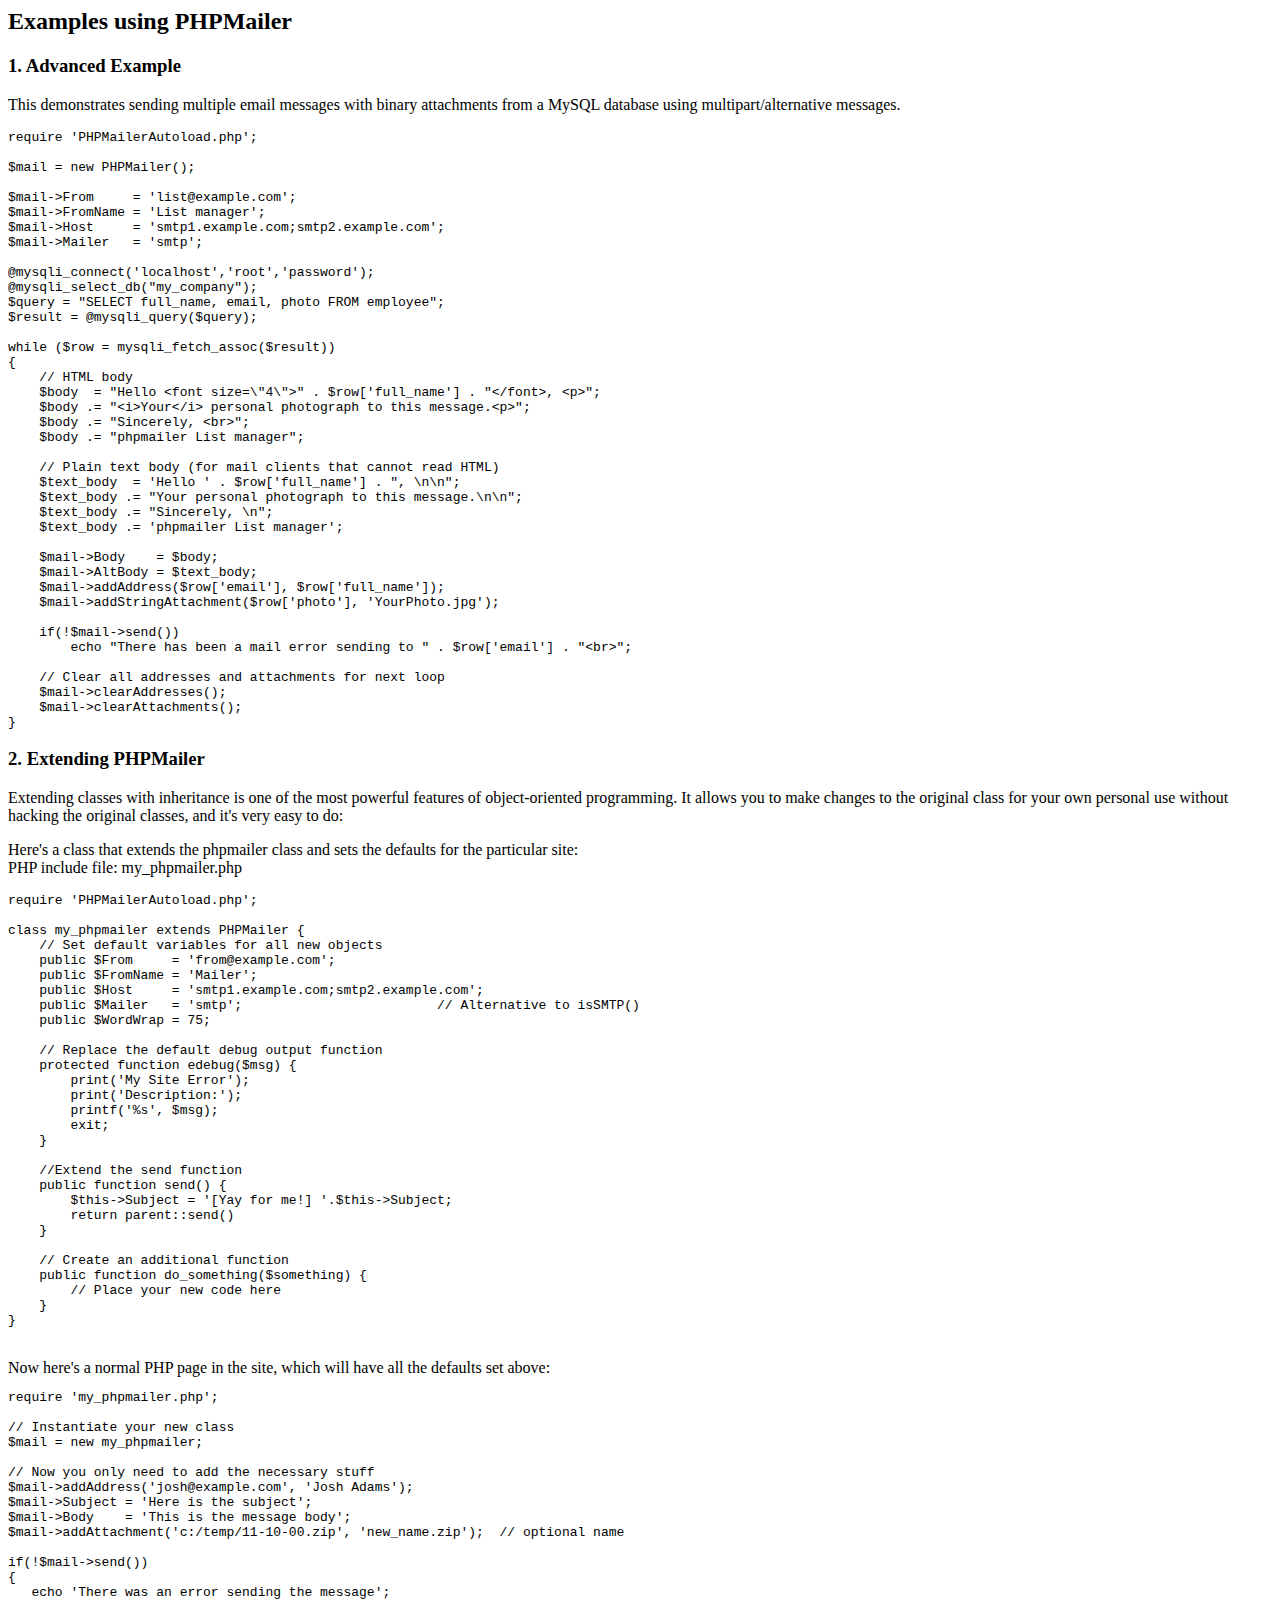
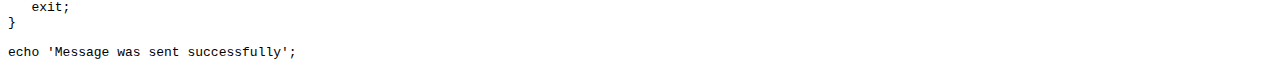
<file: web/PHPMailer/docs/extending.html>
<html>
<head>
<title>Examples using phpmailer</title>
</head>

<body>

<h2>Examples using PHPMailer</h2>

<h3>1. Advanced Example</h3>
<p>

This demonstrates sending multiple email messages with binary attachments
from a MySQL database using multipart/alternative messages.<p>

<pre>
require 'PHPMailerAutoload.php';

$mail = new PHPMailer();

$mail->From     = 'list@example.com';
$mail->FromName = 'List manager';
$mail->Host     = 'smtp1.example.com;smtp2.example.com';
$mail->Mailer   = 'smtp';

@mysqli_connect('localhost','root','password');
@mysqli_select_db("my_company");
$query = "SELECT full_name, email, photo FROM employee";
$result = @mysqli_query($query);

while ($row = mysqli_fetch_assoc($result))
{
    // HTML body
    $body  = "Hello &lt;font size=\"4\"&gt;" . $row['full_name'] . "&lt;/font&gt;, &lt;p&gt;";
    $body .= "&lt;i&gt;Your&lt;/i&gt; personal photograph to this message.&lt;p&gt;";
    $body .= "Sincerely, &lt;br&gt;";
    $body .= "phpmailer List manager";

    // Plain text body (for mail clients that cannot read HTML)
    $text_body  = 'Hello ' . $row['full_name'] . ", \n\n";
    $text_body .= "Your personal photograph to this message.\n\n";
    $text_body .= "Sincerely, \n";
    $text_body .= 'phpmailer List manager';

    $mail->Body    = $body;
    $mail->AltBody = $text_body;
    $mail->addAddress($row['email'], $row['full_name']);
    $mail->addStringAttachment($row['photo'], 'YourPhoto.jpg');

    if(!$mail->send())
        echo "There has been a mail error sending to " . $row['email'] . "&lt;br&gt;";

    // Clear all addresses and attachments for next loop
    $mail->clearAddresses();
    $mail->clearAttachments();
}
</pre>
<p>

<h3>2. Extending PHPMailer</h3>
<p>

Extending classes with inheritance is one of the most
powerful features of object-oriented programming. It allows you to make changes to the
original class for your own personal use without hacking the original
classes, and it's very easy to do:

<p>
Here's a class that extends the phpmailer class and sets the defaults
for the particular site:<br>
PHP include file: my_phpmailer.php
<p>

<pre>
require 'PHPMailerAutoload.php';

class my_phpmailer extends PHPMailer {
    // Set default variables for all new objects
    public $From     = 'from@example.com';
    public $FromName = 'Mailer';
    public $Host     = 'smtp1.example.com;smtp2.example.com';
    public $Mailer   = 'smtp';                         // Alternative to isSMTP()
    public $WordWrap = 75;

    // Replace the default debug output function
    protected function edebug($msg) {
        print('My Site Error');
        print('Description:');
        printf('%s', $msg);
        exit;
    }

    //Extend the send function
    public function send() {
        $this->Subject = '[Yay for me!] '.$this->Subject;
        return parent::send()
    }

    // Create an additional function
    public function do_something($something) {
        // Place your new code here
    }
}
</pre>
<br>
Now here's a normal PHP page in the site, which will have all the defaults set above:<br>

<pre>
require 'my_phpmailer.php';

// Instantiate your new class
$mail = new my_phpmailer;

// Now you only need to add the necessary stuff
$mail->addAddress('josh@example.com', 'Josh Adams');
$mail->Subject = 'Here is the subject';
$mail->Body    = 'This is the message body';
$mail->addAttachment('c:/temp/11-10-00.zip', 'new_name.zip');  // optional name

if(!$mail->send())
{
   echo 'There was an error sending the message';
   exit;
}

echo 'Message was sent successfully';
</pre>
</body>
</html>
</file>
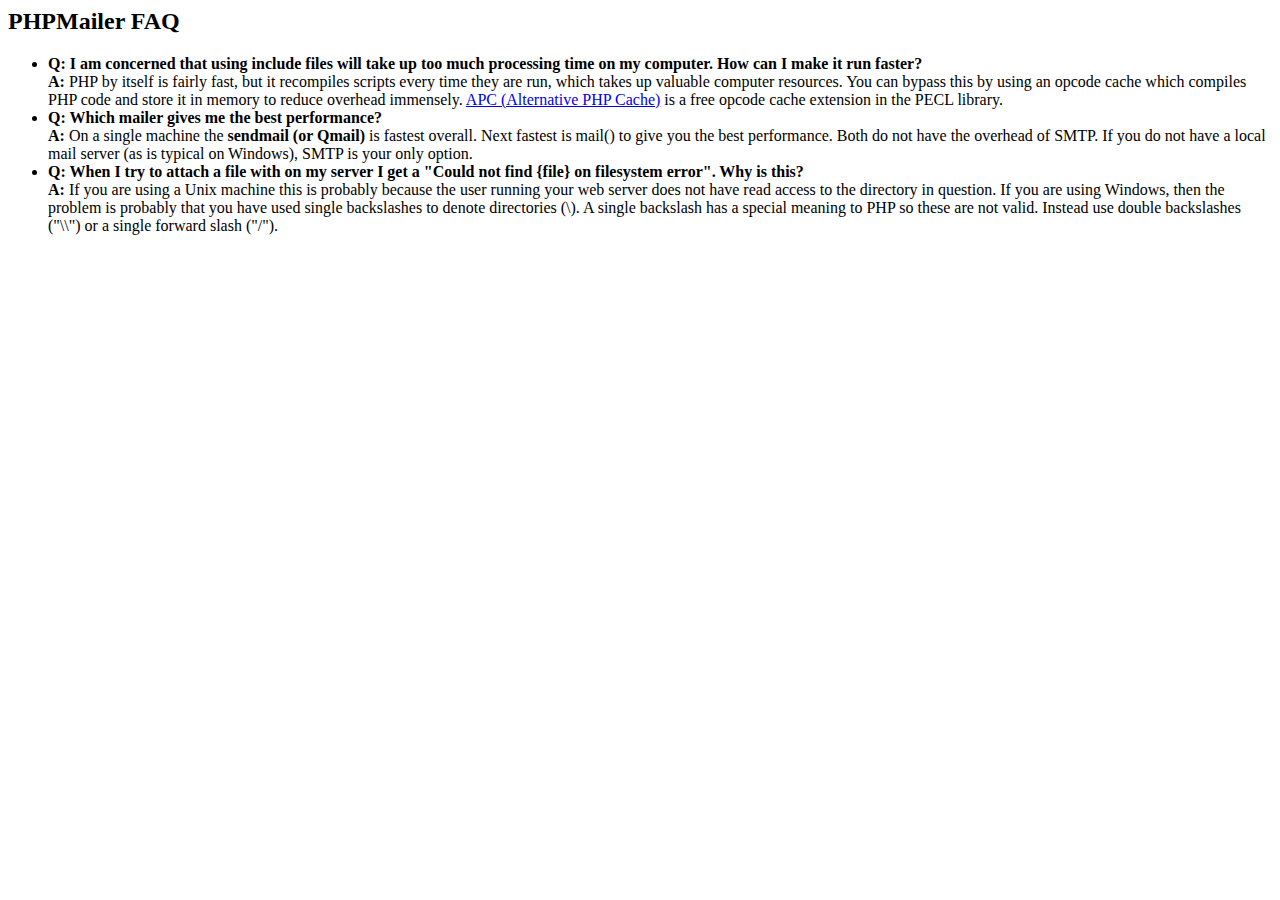
<file: web/PHPMailer/docs/faq.html>
﻿<html>
<head>
<title>PHPMailer FAQ</title>
</head>
<body>
<h2>PHPMailer FAQ</h2>
<ul>
    <li><strong>Q: I am concerned that using include files will take up too much
    processing time on my computer. How can I make it run faster?</strong><br>
    <strong>A:</strong> PHP by itself is fairly fast, but it recompiles scripts every time they are run, which takes up valuable
    computer resources. You can bypass this by using an opcode cache which compiles
    PHP code and store it in memory to reduce overhead immensely. <a href="http://www.php.net/apc/">APC
    (Alternative PHP Cache)</a> is a free opcode cache extension in the PECL library.</li>
    <li><strong>Q: Which mailer gives me the best performance?</strong><br>
    <strong>A:</strong> On a single machine the <strong>sendmail (or Qmail)</strong> is fastest overall.
    Next fastest is mail() to give you the best performance. Both do not have the overhead of SMTP.
    If you do not have a local mail server (as is typical on Windows), SMTP is your only option.</li>
    <li><strong>Q: When I try to attach a file with on my server I get a
    "Could not find {file} on filesystem error". Why is this?</strong><br>
    <strong>A:</strong> If you are using a Unix machine this is probably because the user
    running your web server does not have read access to the directory in question. If you are using Windows,
    then the problem is probably that you have used single backslashes to denote directories (\).
    A single backslash has a special meaning to PHP so these are not
    valid. Instead use double backslashes ("\\") or a single forward
    slash ("/").</li>
</ul>
</body>
</html>
</file>
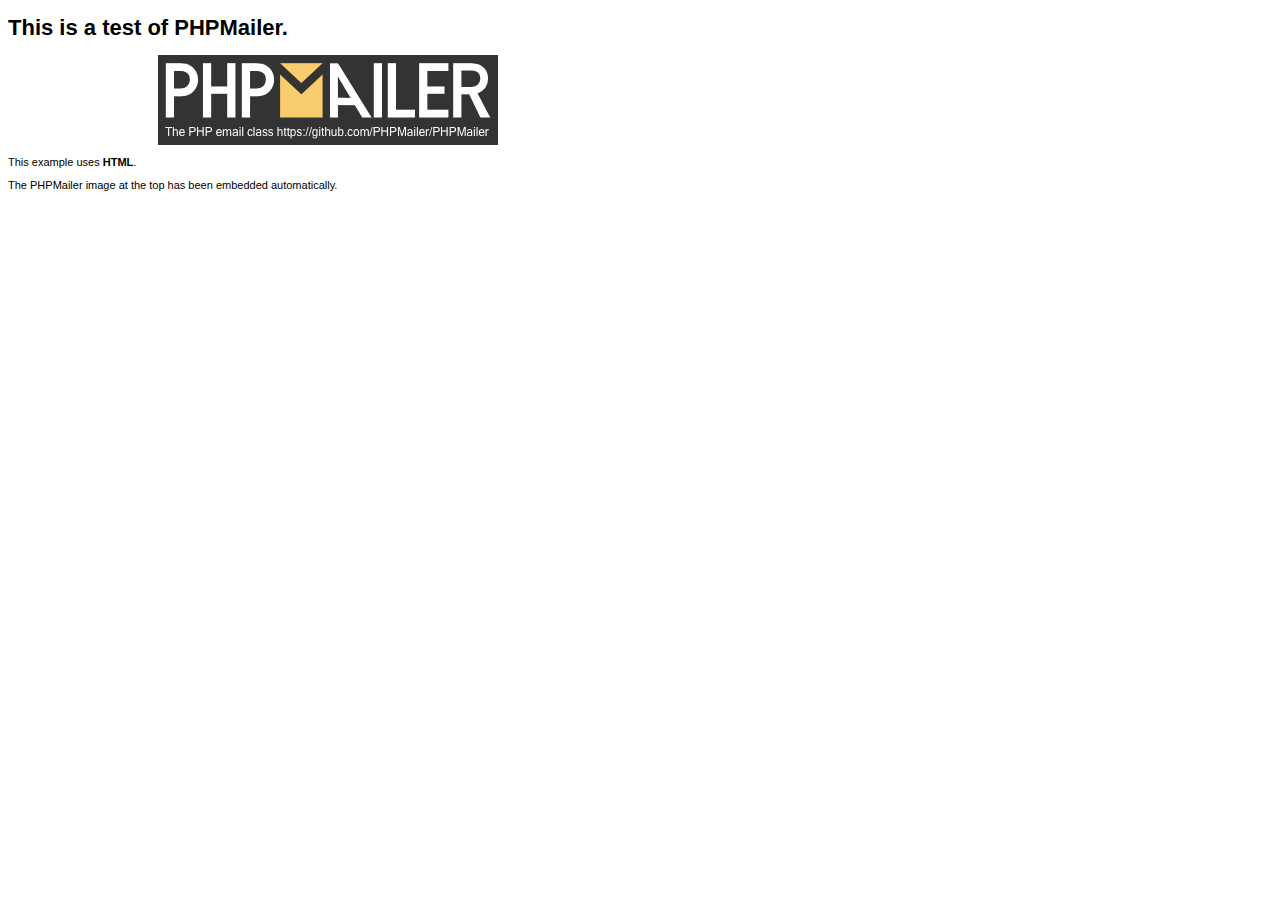
<file: web/PHPMailer/examples/contents.html>
<!DOCTYPE HTML PUBLIC "-//W3C//DTD HTML 4.01 Transitional//EN" "http://www.w3.org/TR/html4/loose.dtd">
<html>
<head>
  <meta http-equiv="Content-Type" content="text/html; charset=utf-8">
  <title>PHPMailer Test</title>
</head>
<body>
  <div style="width: 640px; font-family: Arial, Helvetica, sans-serif; font-size: 11px;">
    <h1>This is a test of PHPMailer.</h1>
    <div align="center">
      <a href="https://github.com/PHPMailer/PHPMailer/"><img src="images/phpmailer.png" height="90" width="340" alt="PHPMailer rocks"></a>
    </div>
    <p>This example uses <strong>HTML</strong>.</p>
    <p>The PHPMailer image at the top has been embedded automatically.</p>
  </div>
</body>
</html>
</file>
<file: web/css/grid.css>
*, *:before, *:after {
  -webkit-box-sizing: border-box; 
  -moz-box-sizing: border-box; 
  box-sizing: border-box;
}

.container {
	width: 960px;
	margin: 0 auto;
	padding: 0px;
	position: relative;
}

.container:after, .container:before {
	content: " ";
	display: table;
}

.container:after {
	clear: both;
}

.grid-1, .grid-2, .grid-3, .grid-4, .grid-5, .grid-6, .grid-7, .grid-8, .grid-9, .grid-10, .grid-11, .grid-12, .grid-13, .grid-14, .grid-15, .grid-16, .grid-1-3 {
	float: left;
	margin-left: 10px;
	margin-right: 10px;
}

.grid-1 	{width: 40px;}
.grid-2 	{width: 100px;}
.grid-3 	{width: 160px;}
.grid-4 	{width: 220px;}
.grid-5 	{width: 280px;}
.grid-6 	{width: 340px;}
.grid-7 	{width: 400px;}
.grid-8 	{width: 460px;}
.grid-9 	{width: 520px;}
.grid-10 	{width: 580px;}
.grid-11 	{width: 640px;}
.grid-12 	{width: 700px;}
.grid-13 	{width: 760px;}
.grid-14 	{width: 820px;}
.grid-15 	{width: 880px;}
.grid-16 	{width: 940px;}
.grid-1-3	{width: 300px;}

@media only screen and (min-width: 768px) and (max-width:959px) {

	.container {
		width: 768px;
	}

	.grid-1 	{width: 28px;}
	.grid-2 	{width: 76px;}
	.grid-3 	{width: 124px;}
	.grid-4 	{width: 172px;}
	.grid-5 	{width: 220px;}
	.grid-6 	{width: 268px;}
	.grid-7 	{width: 316px;}
	.grid-8 	{width: 364px;}
	.grid-9 	{width: 412px;}
	.grid-10 	{width: 460px;}
	.grid-11 	{width: 508px;}
	.grid-12 	{width: 556px;}
	.grid-13 	{width: 604px;}
	.grid-14 	{width: 652px;}
	.grid-15 	{width: 700px;}
	.grid-16 	{width: 748px;}
	.grid-1-3	{width: 236px;}
}

@media only screen and (max-width: 768px) {

	.container {
		width: 300px;
	}

	.grid-1, .grid-2, .grid-3, .grid-4, .grid-5, .grid-6, .grid-7, .grid-8, .grid-9, .grid-10, .grid-11, .grid-12, .grid-13, .grid-14, .grid-15, .grid-16, .grid-1-3 {
		width: 300px;
		margin: 0 0 20px 0;
		float: none;
	}
}
</file>
<file: web/css/style.css>
/* ESTILOS GERAIS */

body {
    font-family: Arial, Helvetica, sans-serif;
}

p {
    font-family: Georgia, 'Times New Roman', Times, serif;
}

img {
    display: block;
    max-width: 100%;
}

.formphp label.nao-aparece, .formphp input.nao-aparece {
	display: none !important;
}

#form-erro span, #form-send span  {
	font-size: 18px;
	line-height: 25px;
	margin-bottom: 10px;
	display: block;
}

#form-send {
	color: #23b32c;
}

#form-erro {
	color: #f64540;
}

.btn {
    border: 3px solid #fec63e;
    padding: 10px 30px;
    color: #fec63e;
    font-size: 14px;
    line-height: 20px;
    text-transform: uppercase;
    letter-spacing:.1em;
    transition: all .5s ease;
}


.btn:hover {
    color: white;
    border-color: white;
}

.btn.btn-preto:hover {
    color: black;
    border-color: black;
}

.subtitulo {
    font-size: 24px;
    line-height: 30px;
    font-weight: bold;
    letter-spacing: .1em;
    color: black;
    text-transform: uppercase;
    text-align: center;
    margin-bottom: 40px;
}

.subtitulo:after {
    content: "";
    display: block;
    width: 60px;
    height: 3px;
    background: black;
    margin: 8px auto;
}


/* HEADER */

.header {
    position: fixed;
    top: 0;
    width: 100%;
    background: #fec63e; /* amarelo do menu*/
    padding: 15px 0;
    z-index: 10;
}    

.header_menu {
    text-align: right;
}

.header_menu ul li {
    display: inline-block;
    margin-left: 25px;
    margin-top: 20px;
}

.header_menu ul li a {
    color: black;
    font-weight: bold;
    text-transform: uppercase;
    letter-spacing: .1m;
    font-size: 14px;
    line-height: 20px;
    padding: 10px o;
    transition: all .3s ease;
}

.header_menu ul li a:hover {
    color:#fff;
}

.header_menu ul li a.ativo {
    color: white;
}

/* INTRODUÇÃO */

.introducao {
    width: 100%;
    height: 380px;
    background: url("../img/bg.jpg") no-repeat center;
    background-size: cover;
    margin-top: 92px;
    text-align: center;
    padding-top: 80px;
}

.introducao h1 {
    font-size: 48px;
    color: white;
    font-weight: bold;
    text-transform: uppercase;
}

.quote-externo {
    max-width: 320px;
    margin: 0 auto;
    color: white;
    margin-bottom: 40px;
}

.quote-externo p {
    font-style: italic;
}

.quote-externo p:before, .quote-externo p:after {
   content: "";
   display: block;
   width: 60px;
   height: 3px;
   background: white;
   margin: 14px auto 10px auto;
}

.quote-externo cite {
    font-style: normal;
    font-weight: bold;
    font-size: 14px;
    letter-spacing: .1em;
}

/* INTRODUÇÃO INTERNA */

.introducao-interna {
    width: 100%;
    margin-top: 92px;
    height: 160px;
    background-size: cover;
    text-align: center;
    color: white;
}

.introducao-interna h1 {
    margin-top: 20px;
    font-size: 48px;
    font-weight: bold;
    text-transform: uppercase;
}

.introducao-interna h1:after {
    content: "";
    display: block;
    width: 60px;
    height: 3px;
    background: white;
    margin: 14px auto 10px auto;
}

/* PRODUTOS */

.produtos {
    padding: 60px 0;
}

.lista_produtos li {
    background: #fec63e;
    text-align: center;
}

.lista_produtos li img {
    margin: 0 auto;
}

.lista_produtos li h3 {
    font-weight: bold;
    font-size: 18px;
    line-height: 25px;
    text-transform: uppercase;
    letter-spacing: .1em;
    margin-top: 20px;
}

.lista_produtos li h3:after {
    content: "";
    display: block;
    width: 60px;
    height: 3px;
    background: black;
    margin: 2px auto;
}

.lista_produtos li p {
    padding: 10px 20px 20px 20px;
}

.produtos-icones {
    background: black;
    padding: 20px;
}

.call {
    text-align: center;
    padding-top: 40px;
    clear: both;
}

.call p {
    margin-bottom: 20px;
}

/* PORTIFÓLIO */

.portifolio {
    width: 100%;
    background: black;
    padding: 40px 0;
}

.portifolio .subtitulo {
    color: #fec63e;
}

.portifolio .subtitulo:after {
    background: #fec63e;
}

.portifolio_lista div:last-of-type {
    margin-top: 20px;
}

.portifolio .call p {
    color: white;
}

/* QUALIDADE */

.qualidade {
    padding: 60px 0;
}

.qualidade::after {
    content: "";
    width: 634px;
    height: 83px;
    display: block;
    background: url("../img/linhas.png") no-repeat center;
    position: absolute;
    top: 209px;
    right: 162px;
    z-index: -1;
}

.qualidade img {
    margin: 0 auto;
}

.qualidade_lista {
    margin-top: 20px;
}

.qualidade_lista li {
    text-align: center;
    padding: 0 40px;
}

.qualidade_lista li h3 {
    font-weight: bold;
    font-size: 18px;
    line-height: 25px;
    text-transform: uppercase;
    letter-spacing: .1em;
    margin-top: 20px;
}

.qualidade_lista li h3:after {
    content: "";
    display: block;
    width: 60px;
    height: 3px;
    background: black;
    margin: 4px auto;
}

.quebra {
    background: url("../img/bg-footer.jpg") no-repeat center;
    width: 100%;
    height: 220px;
    background-size: cover;
    text-align: center;
    padding-top: 50px;
}

.quebra .quote-externo {
    max-width: 400px;
}

/* FOOTER */

.footer {
    width: 100%;
    background: black;
    color: white;
    padding: 20px 0;
}

.footer h3 {
    font-size: 18px;
    line-height: 25px;
    color: #fec63e;
    text-transform: uppercase;
    letter-spacing: .1em;
    font-weight: bold;
}

.footer h3:after {
    content: "";
    display: block;
    width: 60px;
    height: 3px;
    background: #fec63e;
    margin: 6px 0 12px 0;
}

.footer_historia {
    padding-right: 40px;
}

.footer_contato ul li {
    font-size: 14px;
    line-height: 20px;
    font-family: Georgia, 'Times New Roman', Times, serif;
}

.footer_redes ul li {
    display: inline-block;
    padding-right: 10px;
}

.footer_redes ul li a {
    border: 3px solid #fec63e;
    display: block;
    padding: 10px;
    transition: all .3s ease;
}

.footer_redes ul li a:hover {
   border-color: white;
}

.copy {
    width: 100%;
    background: #fec63e;
    padding: 20px 0;
}

/*--------------------------------------- SOBRE ---------------------------------------*/ 

.interna_sobre {
    background: url("../img/bg-sobre.jpg") round;
}

.missao_sobre {
    padding-top: 60px;
}

.missao_sobre p, .missao_sobre ul{
    font-size: 18px;
    line-height: 25px;
    margin-bottom: .1em;
    padding: 0 60px 10px 0;
}

.foto-equipe {
    padding-top: 40px;
}

.subtitulo-interno {
    font-size: 24px;
    line-height: 30px;
    font-weight: bold;
    letter-spacing: .1em;
    color: black;
    text-transform: uppercase;
    margin-bottom: 15px;
}

.subtitulo-interno:after {
    content: "";
    display: block;
    width: 60px;
    height: 3px;
    background: black;
    margin: 8px 0;
}

/*--------------------------------------- PRODUTOS ---------------------------------------*/ 

.interna_produtos {
    background: url("../img/bg-produtos.jpg") round;
}

.produto_item {
    padding-top: 65px;
}

.produto_item h2 {
    font-size: 36px;
    text-transform: uppercase;
    letter-spacing: .1em;
    font-weight: bold;
    position: relative;
    top: -170px;
    color: white;
    text-align: center;
    margin-bottom: -40px;
}

.produto_item h2:after, .produto_item h2:before {
    content: "";
    display: block;
    width: 60px;
    height: 3px;
    background: white;
    margin: 4px auto;
    
}

.produto-icone {
    background: black;
    padding: 70px 0;
}

.produto-icone img{
   margin: 0 auto;
}

.produto_info {
    background: black;
}

.produto_info p {
    color: white;
    font-size: 18px;
    line-height: 25px;
    padding: 30px 40px;
    height: 182px;
}

.produto_info ul li {
    background: #fec63e;
    text-transform: uppercase;
    font-size: 18px;
    line-height: 20px;
    font-weight: bold;
    border: black solid 2px;
    float: left;
    width: 230px;
    height: 49px;
    padding-top: 13px;
    text-align: center;
    letter-spacing: .1em;
}

/* FORMULÁRIO */

.orcamento{
    background: black;
    width: 100%;
    margin-top: 60px;
    padding-top: 40px;
    padding-bottom: 60px;
}

.orcamento h2 {
    color: #fec63e;
}

.orcamento h2:after {
    content: "";
    display: block;
    width: 60px;
    height: 3px;
    background: #fec63e;
    margin: 4px auto;
}

.form {
    padding-right: 60px;
}

.form label {
    display: block;
    color: white;
    font-family: Georgia, 'Times New Roman', Times, serif;
    font-size: 18px;
    line-height: 25px;
    font-weight: bold;
}

.form input, .form textarea {
    display: block;
    width: 100%;
    border: 4px solid #fec63e;
    background: none;
    color: white;
    padding: 7px;
    font-size: 14px;
    font-family: Georgia, 'Times New Roman', Times, serif;
    margin-bottom: 10px;
}

.form textarea {
    height: 100px;
}

.form button {
    background: none;
    padding: 10px 40px;
    margin-top: 20px;
}

.orcamento_dados {
    color: white;
}

.orcamento_dados h3 {
    color: #fec63e;
    font-weight: bold;
    line-height: 25px;
    font-size: 18px;
    text-transform: uppercase;
}

.orcamento_dados span {
    display: block;
    font-size: 18px;
    font-family: Georgia, 'Times New Roman', Times, serif;
    line-height: 30px;

}

.dados_email {
    padding-bottom: 35px;
}

.orcamento_dados p {
    margin: 8px 0;
}

.orcamento_dados ul {
    padding-right: 60px;
}
.orcamento_dados ul li {
    font-size: 16px;
    font-family: Georgia, 'Times New Roman', Times, serif;
    line-height: 25px;
    padding: 10px 15px;
}

.orcamento_dados ul li:nth-child(odd) {
    background: #1d1d1d;
}

/*--------------------------------------- PORTIFÓLIO ---------------------------------------*/ 

.interna_portifolio {
    background: url("../img/bg-portfolio.jpg") round;
}

.quote_clientes {
    padding: 60px 0;
    margin: 0 auto;
    max-width: 500px;
    height: 200px;
}

.quote_clientes p {
    text-align: center;
    font-family: Georgia, 'Times New Roman', Times, serif;
    font-size: 18px;
    line-height: 25px;
    font-style: italic;
}

.quote_clientes cite {
    font-size: 18px;
    line-height: 25px;
    font-weight: bold;
    float: right;
    font-style: normal;
}

/*Plugin de Slide*/

.rslides, .rslides_portifolio {
    position: relative;
	list-style: none;
	overflow: hidden;
	width: 100%;
	padding: 0;
	margin: 0;
}

.rslides li, .rslides_portifolio li {
	-webkit-backface-visibility: hidden;
	position: absolute;
	display: none;
	width: 100%;
	left: 0;
	top: 0;
}

.rslides li:first-child, .rslides_portifolio li:first-child {
	position: relative;
	display: block;
	float: left;
}

.rslides img, .rslides_portifolio img {
	display: block;
	height: auto;
	width: 100%;
	border: 0;
}

.rslides_tabs {
    text-align: center;
    margin-top: 15px;
}

.rslides_tabs li {
    display: inline;
    margin: 0 5px;
}

.rslides_tabs li a {
    display: inline-block;
    width: 15px;
    height: 15px;
    background: #585650;
    color: #585650;
    border-radius: 15px;
    overflow: hidden;
    text-indent: -200px;
}

.rslides_tabs li.rslides_here a {
    background: #fec63e;
    color: #fec63e;
}

/*--------------------------------------- CONTATO ---------------------------------------*/ 


.interna_contato {
    background: url("../img/bg-contato.jpg") round;
}

.contato {
    padding: 50px 0;
}

.contato_form {
    padding-right: 60px;
}

.contato_form label {
    display: block;
    color:black;
    font-family: Georgia, 'Times New Roman', Times, serif;
    font-size: 18px;
    line-height: 25px;
    font-weight: bold;
}

.contato_form input, .contato_form textarea {
    display: block;
    width: 100%;
    border: 4px solid #fec63e;
    background: none;
    padding: 7px;
    font-size: 14px;
    font-family: Georgia, 'Times New Roman', Times, serif;
    margin-bottom: 10px;
}

.contato_form textarea {
    height: 100px;
}

.contato_form button {
    background: none;
    padding: 10px 40px;
    margin-top: 20px;
}

.contato_dados {
    color: black;
}

.contato_dados h3 {
    color: #fec63e;
    font-weight: bold;
    line-height: 25px;
    font-size: 18px;
    text-transform: uppercase;
}

.contato_dados span {
    display: block;
    font-size: 18px;
    font-family: Georgia, 'Times New Roman', Times, serif;
    line-height: 30px;
}

.dados_email, .dados_end {
    padding-bottom: 15px;
}

.contato_dados p {
    margin-top: 15px;
}
.contato_dados ul {
    margin-top: 20px;
}

.contato_dados ul li {
    display: inline-block;
    padding-right: 10px;
}

.contato_dados ul li a {
    border: 3px solid #fec63e;
    display: block;
    padding: 10px;
}

.contato_dados ul li a:hover {
   border-color: black;
}

.contato_mapa {
    padding-bottom: 60px;
}



/*--------------------------------------- RESPONSIVO ---------------------------------------*/ 

/*tablet*/
@media only screen and (min-width: 768px) and (max-width:959px) {

    /*QUALIDADE*/ 
    .qualidade::after {
        right: 66px;
    }

    .qualidade_lista li {
        padding: 0 20px;
    }

    /*FOOTER*/
    .footer_redes ul li a {
        padding: 6px;
    }

    .footer_redes ul li a img {
        width: 26px;
        height: 26px;
    }

    /*PRODUTOS*/
    .produto_item h2 {
        top: -150px;
        margin-bottom: -56px;
    }

    .produto-icone {
        padding: 41px 0;
    }

    .produto_info p {
        height: 122px;
        font-size: 14px;
        line-height: 20px;
        padding: 20px 30px;
    }

    .produto_info ul li {
        width: 182px;
        height: 49px;
        border-width: 1px;
    }

}

/*celular*/
@media only screen and (max-width: 768px) {

    /*HEADER*/
    .header {
        position: relative;
        padding-bottom: 0;
    }

    .header img {
        margin: 0 auto 20px auto;
    }

    .header_menu {
        text-align: center;
    }

    .header_menu ul li {
        margin: 4px;
    }

    .header_menu ul li a {
        border: 4px solid black;
        width: 136px;
        display: block;
        float: left;
        padding: 10px;
    }

    .header_menu ul li a:hover {
        border-color: white;
        color: white;
    }

    .header_menu ul li a.ativo {
        border-color: white;
    }

    /*INTRODUÇÃO*/
    .introducao {
        margin-top: 0;
        padding-top: 20px
    }
    .introducao h1 {
        font-size: 36px;
    }

    /*INTRODUÇÃO INTERNA*/
    .introducao-interna {
        margin-top: 0;
    }

    /*CALL*/
    .call {
        padding-top: 10px;
    }

    /*QUALIDADE*/ 
    .qualidade::after {
        display: none;;
    }

    /*SOBRE*/
    .missao_sobre p {
        padding-right: 0;
    }

    /*PRODUTOS*/
    .produto_item h2 {
        top: -100px;
        margin-bottom: -68px;
    }

    .produto-icone {
        padding: 41px 0;
    }

    .produto_info p {
        height: auto;
        font-size: 14px;
        line-height: 20px;
        padding: 20px 30px;
    }

    .produto_info ul li {
        font-size: 16px;
        width: 150px;
        height: 49px;
        border-width: 1px;
    }

    /*ORÇÇAMENTO*/
    .form  {
        padding-right: 0;
    }

    .orcamento_dados ul {
        padding-right: 0;
    }

    /*CONTATO*/
    .contato_form {
        padding-right: 0;
        margin-bottom: 35px;
    }
    
}

/*--------------------------------------- ANIMAÇÃO ---------------------------------------*/ 

.js .introducao h1, .js .introducao blockquote, .js .introducao .btn, .js .animar, .js .animar-interno, 
.js .introducao-interna h1, .js .introducao-interna p {
    opacity: 0;
}

.animated {
    -webkit-animation-duration: 1s;
            animation-duration: 1s;
    -webkit-animation-fill-mode: both;
            animation-fill-mode: both;
}

@-webkit-keyframes fadeInDown {
    0% {
        opacity: 0;
        -webkit-transform: translate3d(0, -20px, 0);
                transform: translate3d(0, -20px, 0);
    }

    100% {
        opacity: 1;
        -webkit-transform: none;
                transform: none;
    }
}

@keyframes fadeInDown {
    0% {
        opacity: 0;
        -webkit-transform: translate3d(0, -20px, 0);
                transform: translate3d(0, -20px, 0);
    }

    100% {
        opacity: 1;
        -webkit-transform: none;
                transform: none;
    }
}

.fadeInDown {
-webkit-animation-name: fadeInDown;
        animation-name: fadeInDown;
}
</file>
